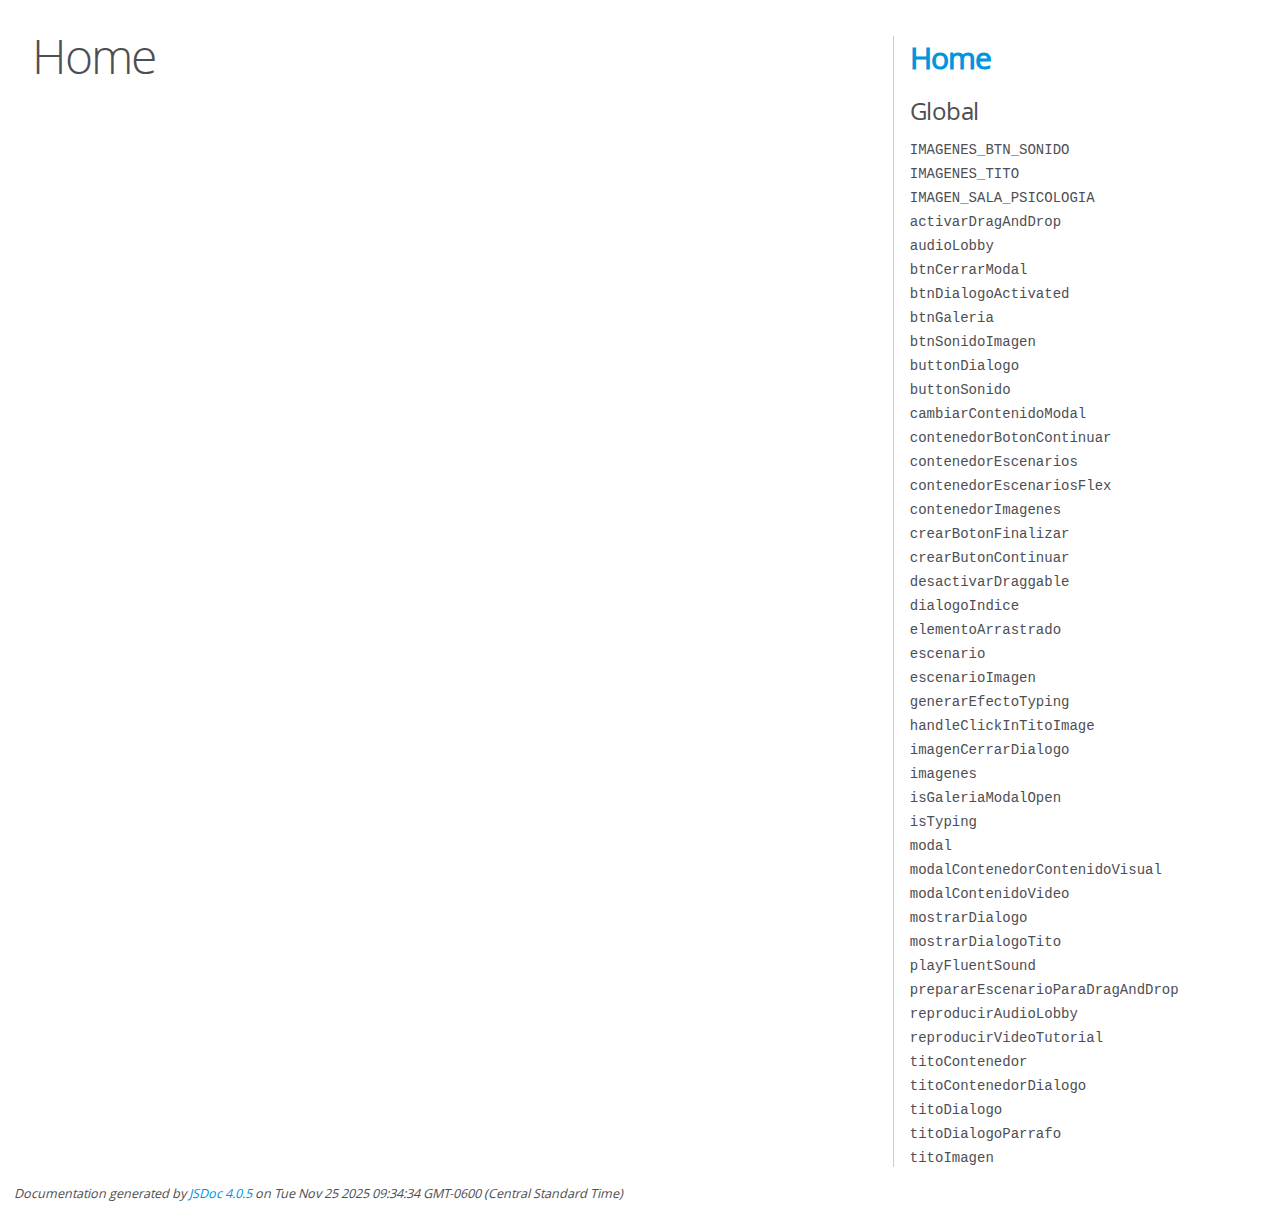
<file: docs/index.html>
<!DOCTYPE html>
<html lang="en">
<head>
    <meta charset="utf-8">
    <title>JSDoc: Home</title>

    <script src="scripts/prettify/prettify.js"> </script>
    <script src="scripts/prettify/lang-css.js"> </script>
    <!--[if lt IE 9]>
      <script src="//html5shiv.googlecode.com/svn/trunk/html5.js"></script>
    <![endif]-->
    <link type="text/css" rel="stylesheet" href="styles/prettify-tomorrow.css">
    <link type="text/css" rel="stylesheet" href="styles/jsdoc-default.css">
</head>

<body>

<div id="main">

    <h1 class="page-title">Home</h1>

    



    


    <h3> </h3>










    









</div>

<nav>
    <h2><a href="index.html">Home</a></h2><h3>Global</h3><ul><li><a href="global.html#IMAGENES_BTN_SONIDO">IMAGENES_BTN_SONIDO</a></li><li><a href="global.html#IMAGENES_TITO">IMAGENES_TITO</a></li><li><a href="global.html#IMAGEN_SALA_PSICOLOGIA">IMAGEN_SALA_PSICOLOGIA</a></li><li><a href="global.html#activarDragAndDrop">activarDragAndDrop</a></li><li><a href="global.html#audioLobby">audioLobby</a></li><li><a href="global.html#btnCerrarModal">btnCerrarModal</a></li><li><a href="global.html#btnDialogoActivated">btnDialogoActivated</a></li><li><a href="global.html#btnGaleria">btnGaleria</a></li><li><a href="global.html#btnSonidoImagen">btnSonidoImagen</a></li><li><a href="global.html#buttonDialogo">buttonDialogo</a></li><li><a href="global.html#buttonSonido">buttonSonido</a></li><li><a href="global.html#cambiarContenidoModal">cambiarContenidoModal</a></li><li><a href="global.html#contenedorBotonContinuar">contenedorBotonContinuar</a></li><li><a href="global.html#contenedorEscenarios">contenedorEscenarios</a></li><li><a href="global.html#contenedorEscenariosFlex">contenedorEscenariosFlex</a></li><li><a href="global.html#contenedorImagenes">contenedorImagenes</a></li><li><a href="global.html#crearBotonFinalizar">crearBotonFinalizar</a></li><li><a href="global.html#crearButonContinuar">crearButonContinuar</a></li><li><a href="global.html#desactivarDraggable">desactivarDraggable</a></li><li><a href="global.html#dialogoIndice">dialogoIndice</a></li><li><a href="global.html#elementoArrastrado">elementoArrastrado</a></li><li><a href="global.html#escenario">escenario</a></li><li><a href="global.html#escenarioImagen">escenarioImagen</a></li><li><a href="global.html#generarEfectoTyping">generarEfectoTyping</a></li><li><a href="global.html#handleClickInTitoImage">handleClickInTitoImage</a></li><li><a href="global.html#imagenCerrarDialogo">imagenCerrarDialogo</a></li><li><a href="global.html#imagenes">imagenes</a></li><li><a href="global.html#isGaleriaModalOpen">isGaleriaModalOpen</a></li><li><a href="global.html#isTyping">isTyping</a></li><li><a href="global.html#modal">modal</a></li><li><a href="global.html#modalContenedorContenidoVisual">modalContenedorContenidoVisual</a></li><li><a href="global.html#modalContenidoVideo">modalContenidoVideo</a></li><li><a href="global.html#mostrarDialogo">mostrarDialogo</a></li><li><a href="global.html#mostrarDialogoTito">mostrarDialogoTito</a></li><li><a href="global.html#playFluentSound">playFluentSound</a></li><li><a href="global.html#prepararEscenarioParaDragAndDrop">prepararEscenarioParaDragAndDrop</a></li><li><a href="global.html#reproducirAudioLobby">reproducirAudioLobby</a></li><li><a href="global.html#reproducirVideoTutorial">reproducirVideoTutorial</a></li><li><a href="global.html#titoContenedor">titoContenedor</a></li><li><a href="global.html#titoContenedorDialogo">titoContenedorDialogo</a></li><li><a href="global.html#titoDialogo">titoDialogo</a></li><li><a href="global.html#titoDialogoParrafo">titoDialogoParrafo</a></li><li><a href="global.html#titoImagen">titoImagen</a></li></ul>
</nav>

<br class="clear">

<footer>
    Documentation generated by <a href="https://github.com/jsdoc/jsdoc">JSDoc 4.0.5</a> on Tue Nov 25 2025 09:34:34 GMT-0600 (Central Standard Time)
</footer>

<script> prettyPrint(); </script>
<script src="scripts/linenumber.js"> </script>
</body>
</html>
</file>
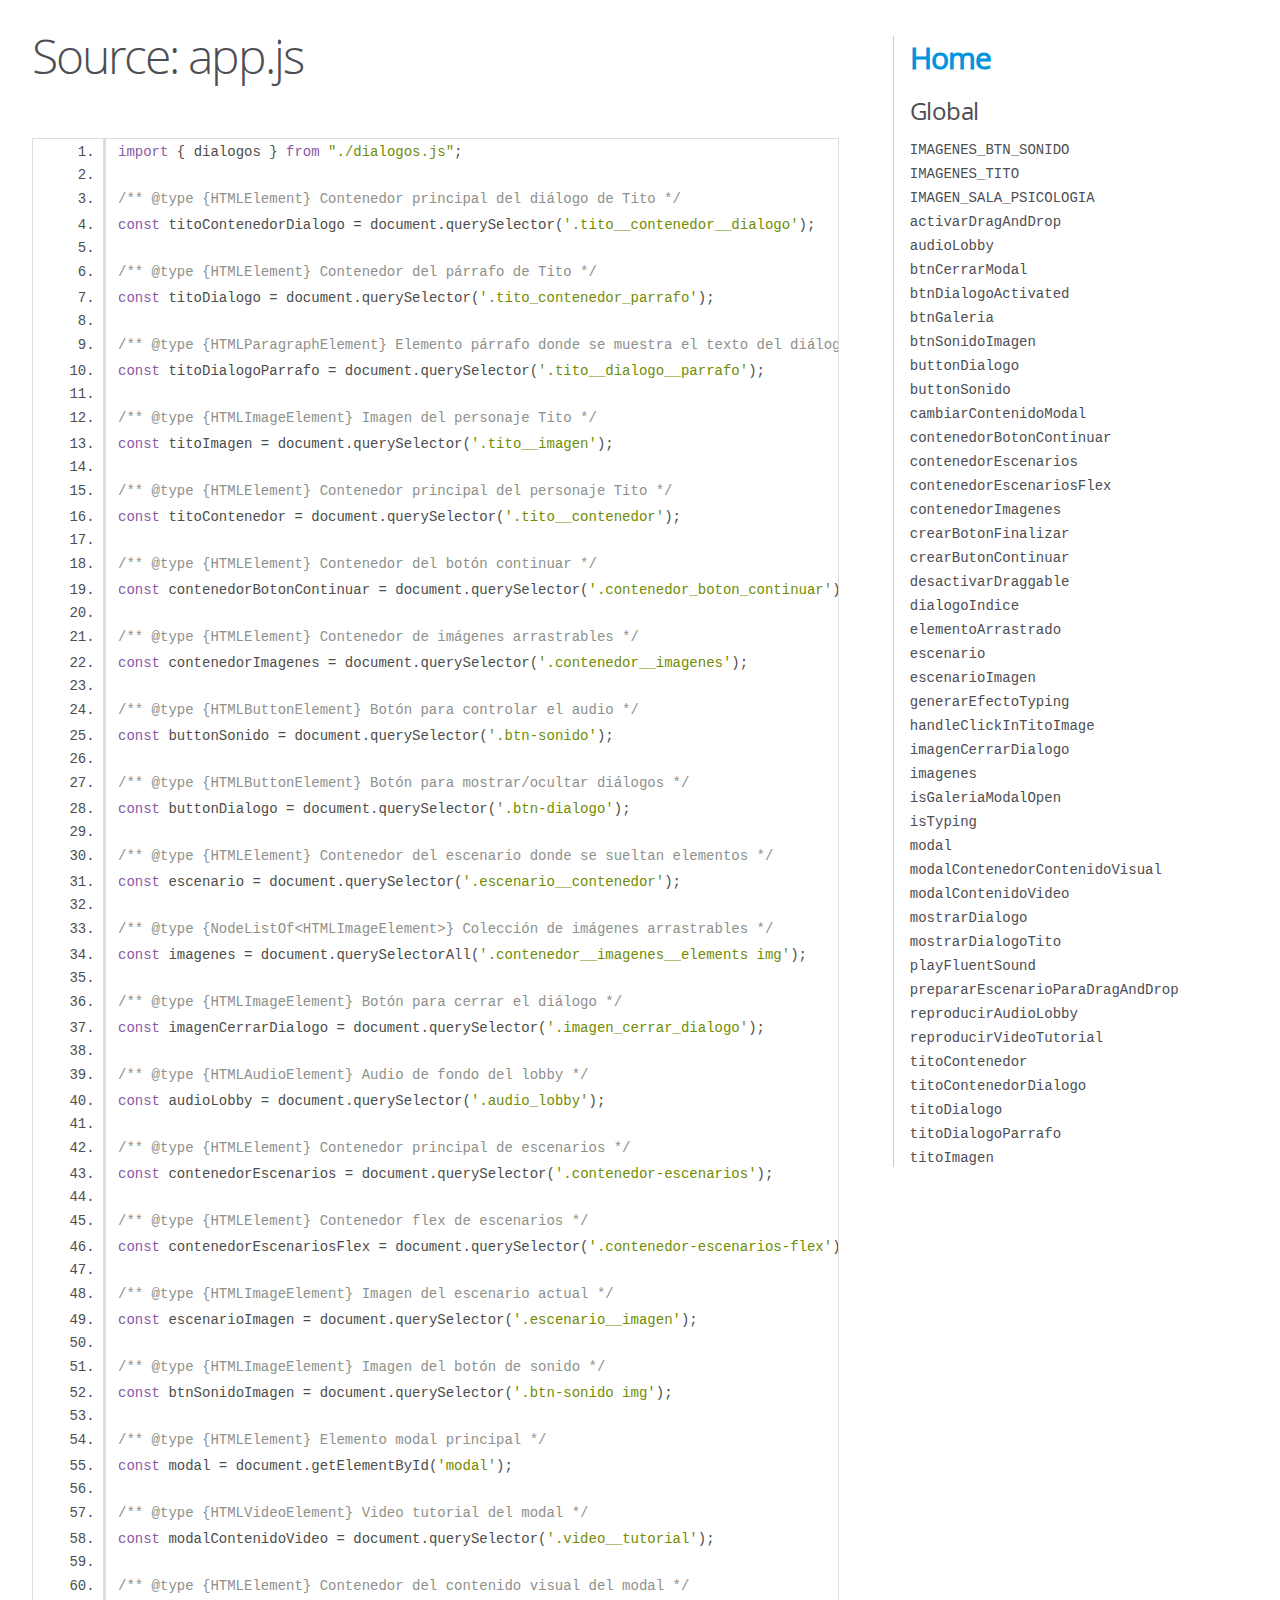
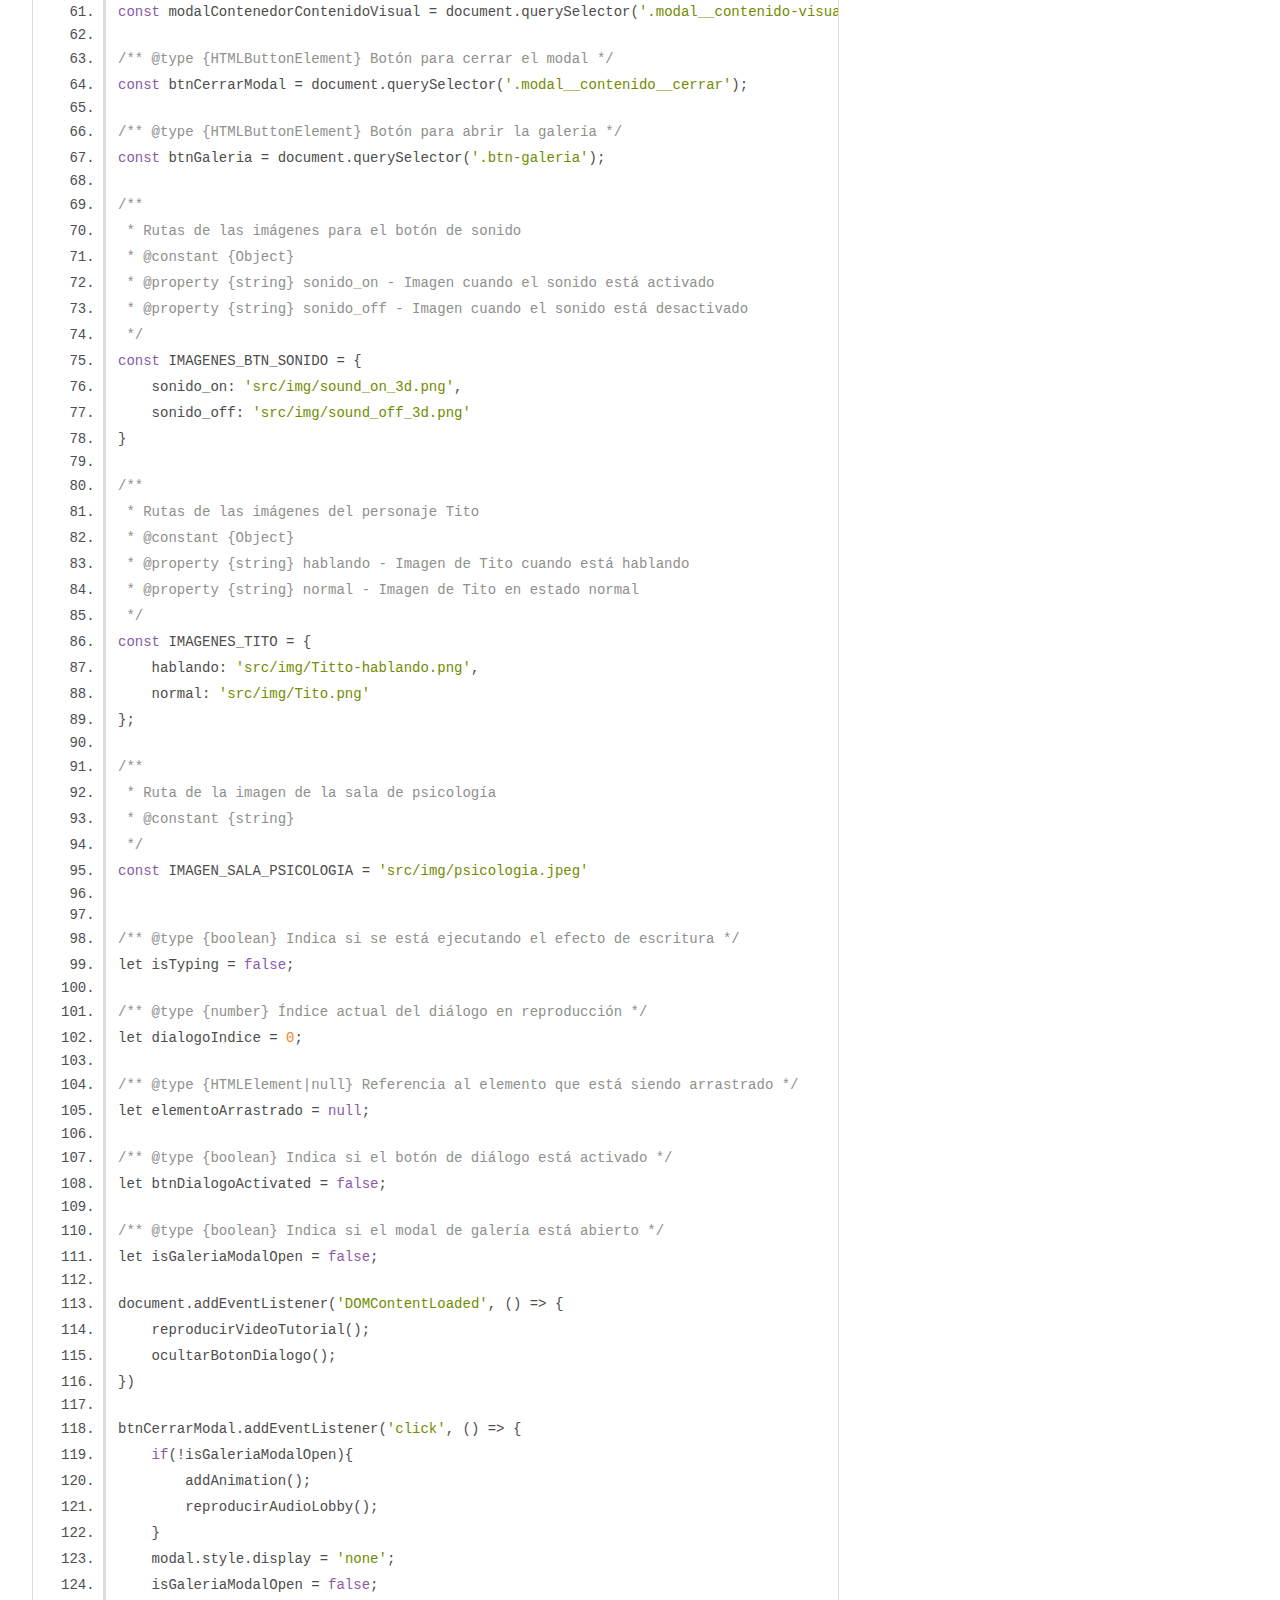
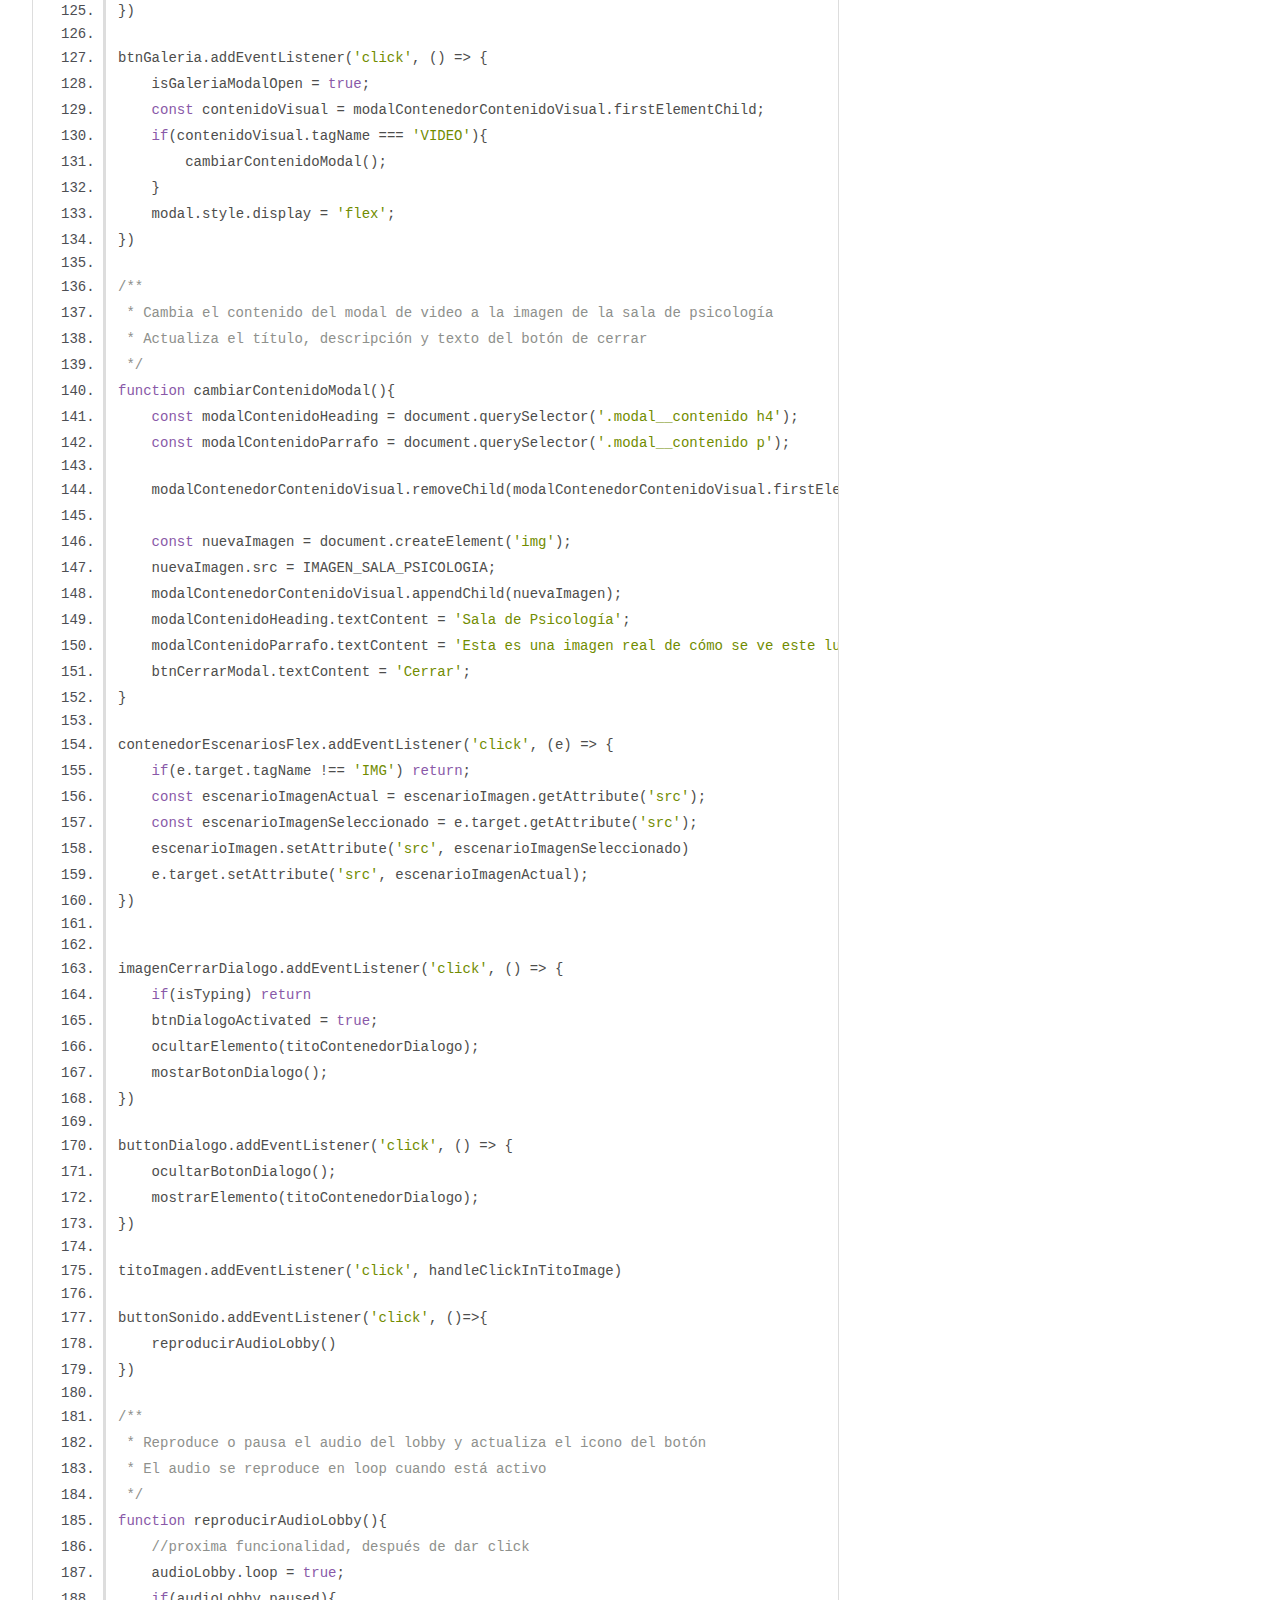
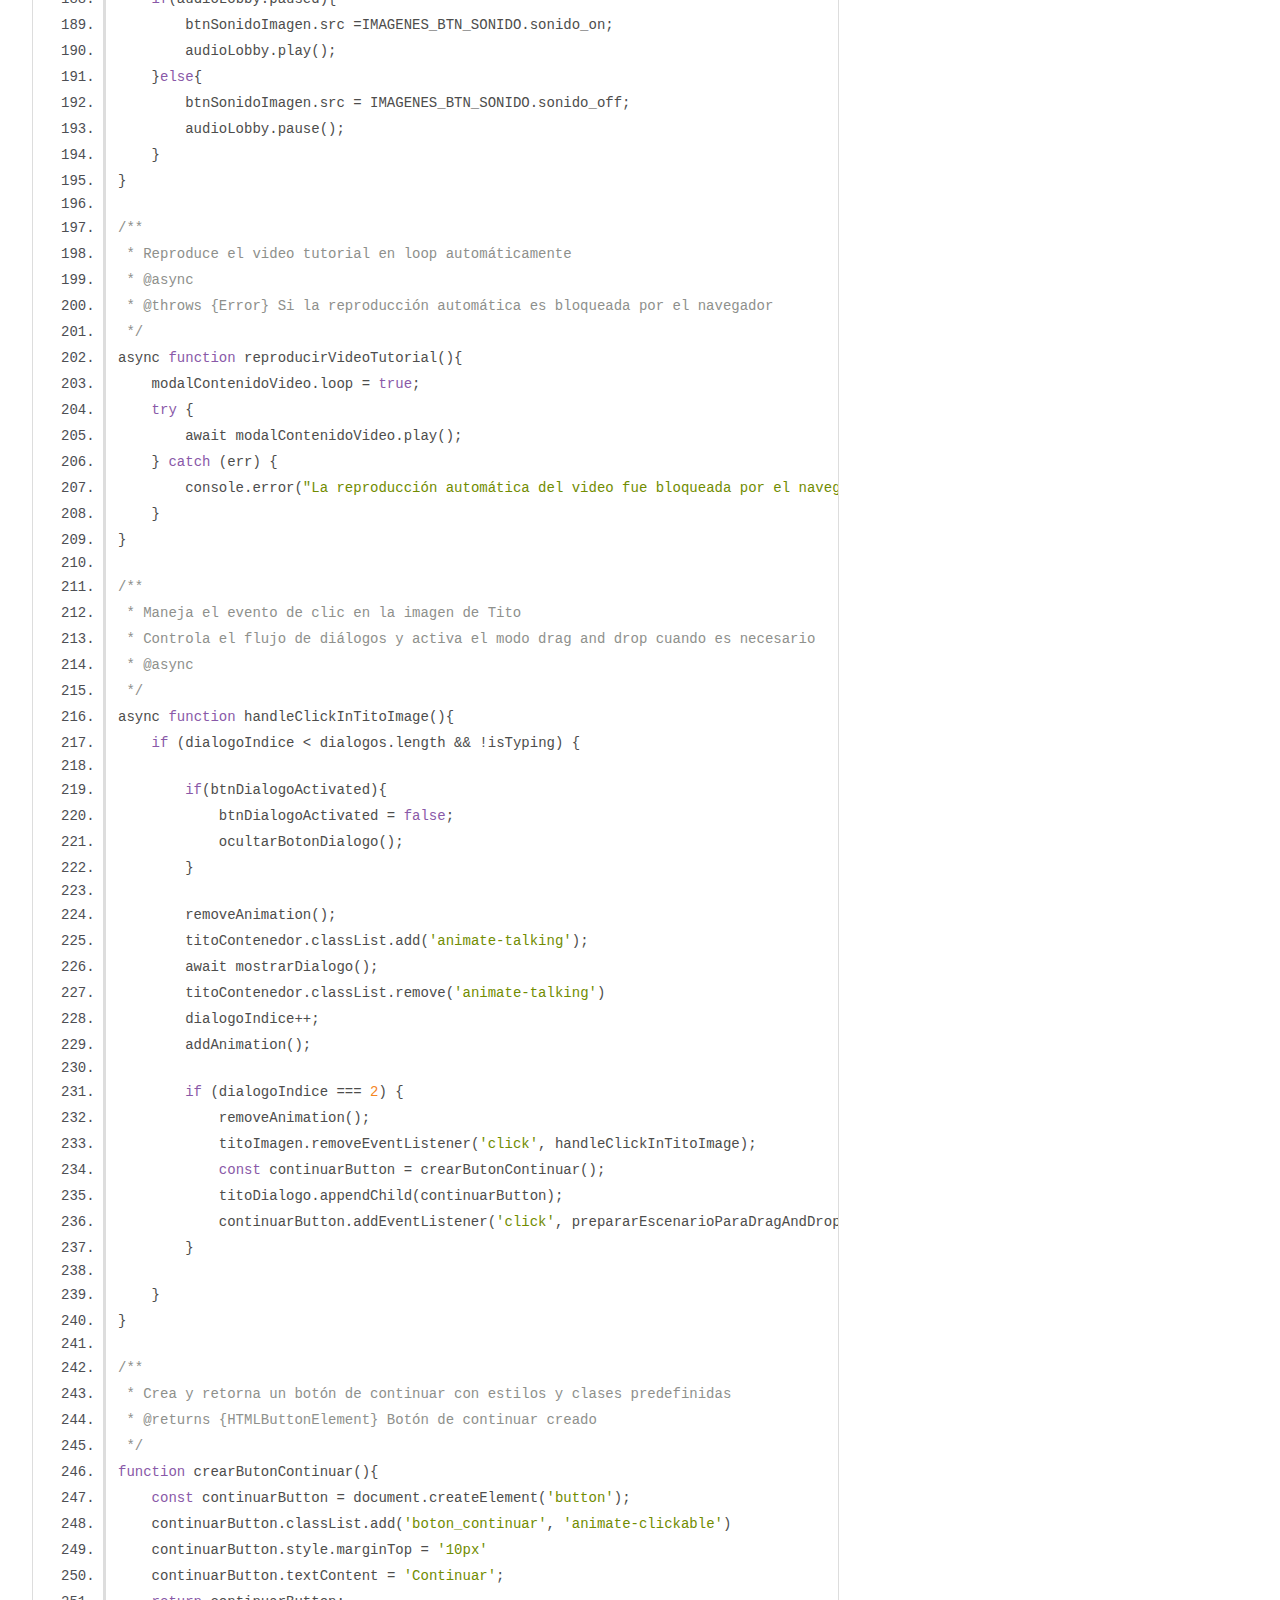
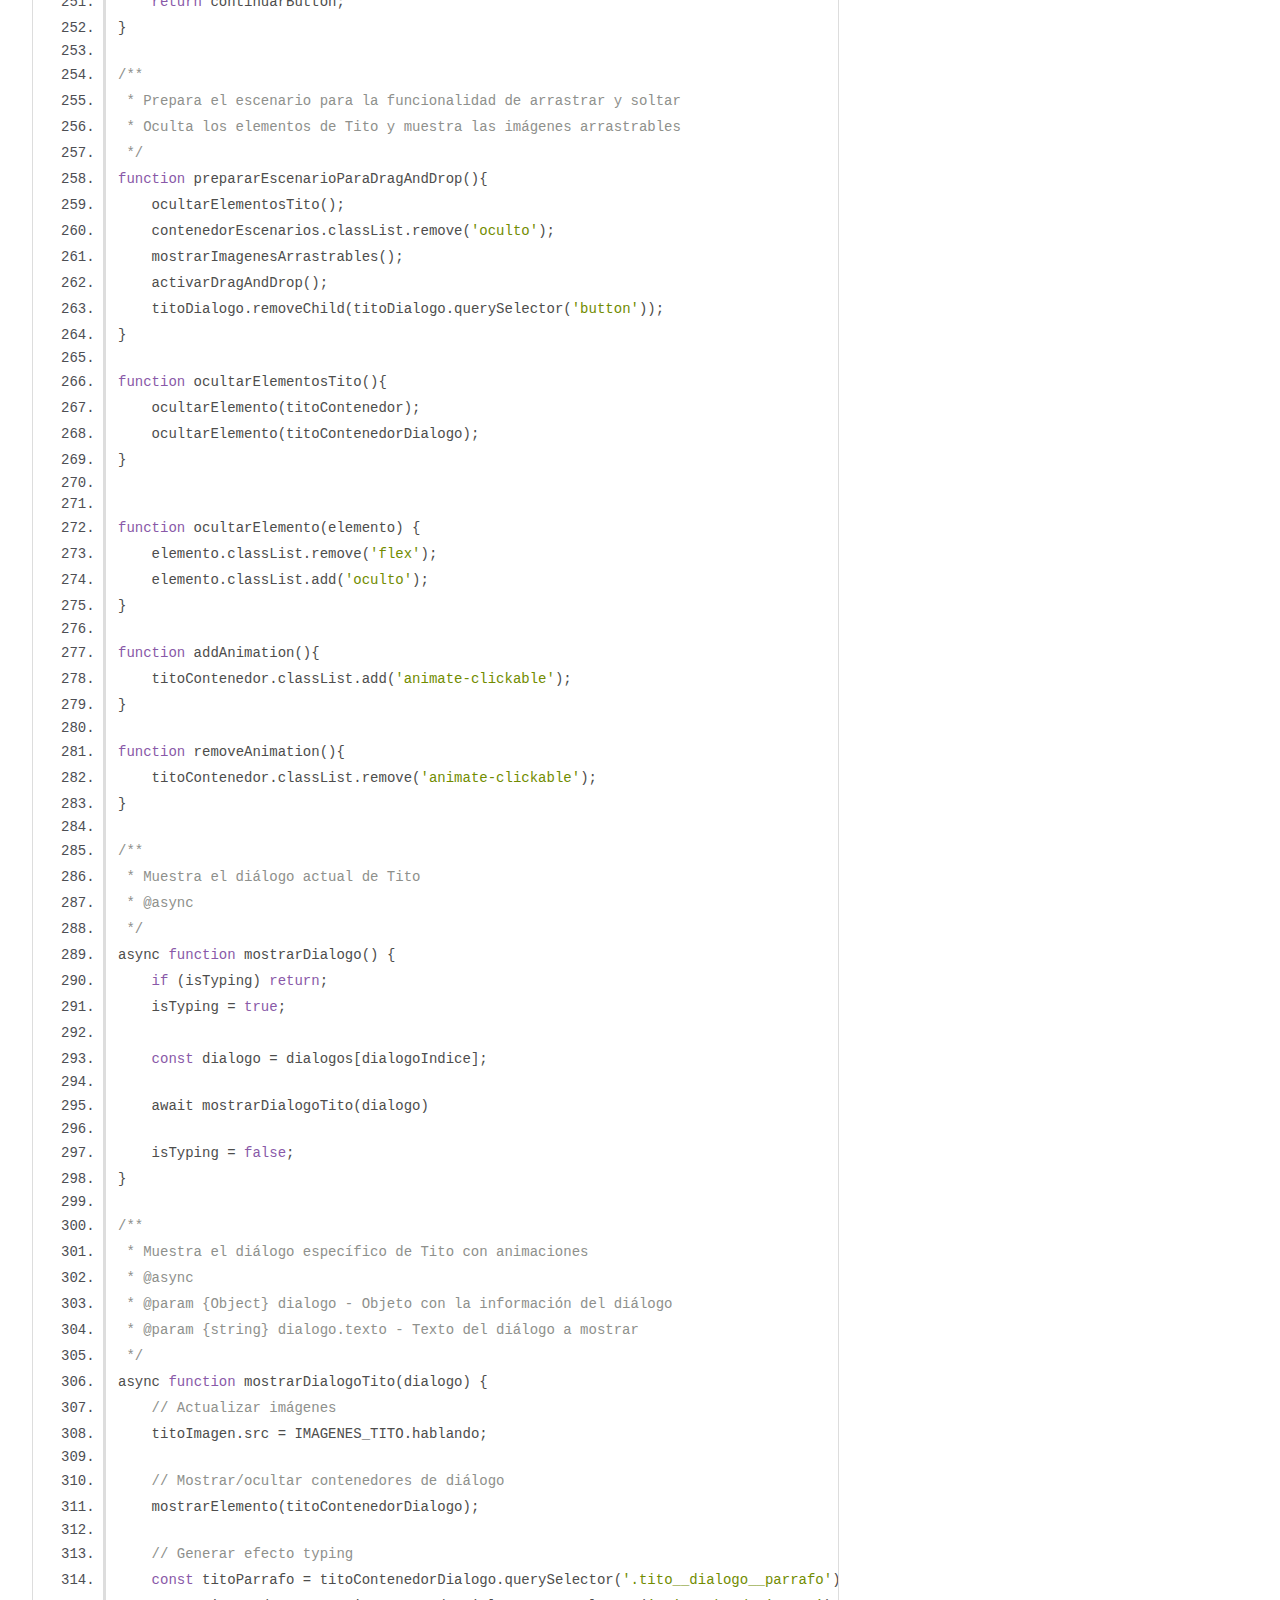
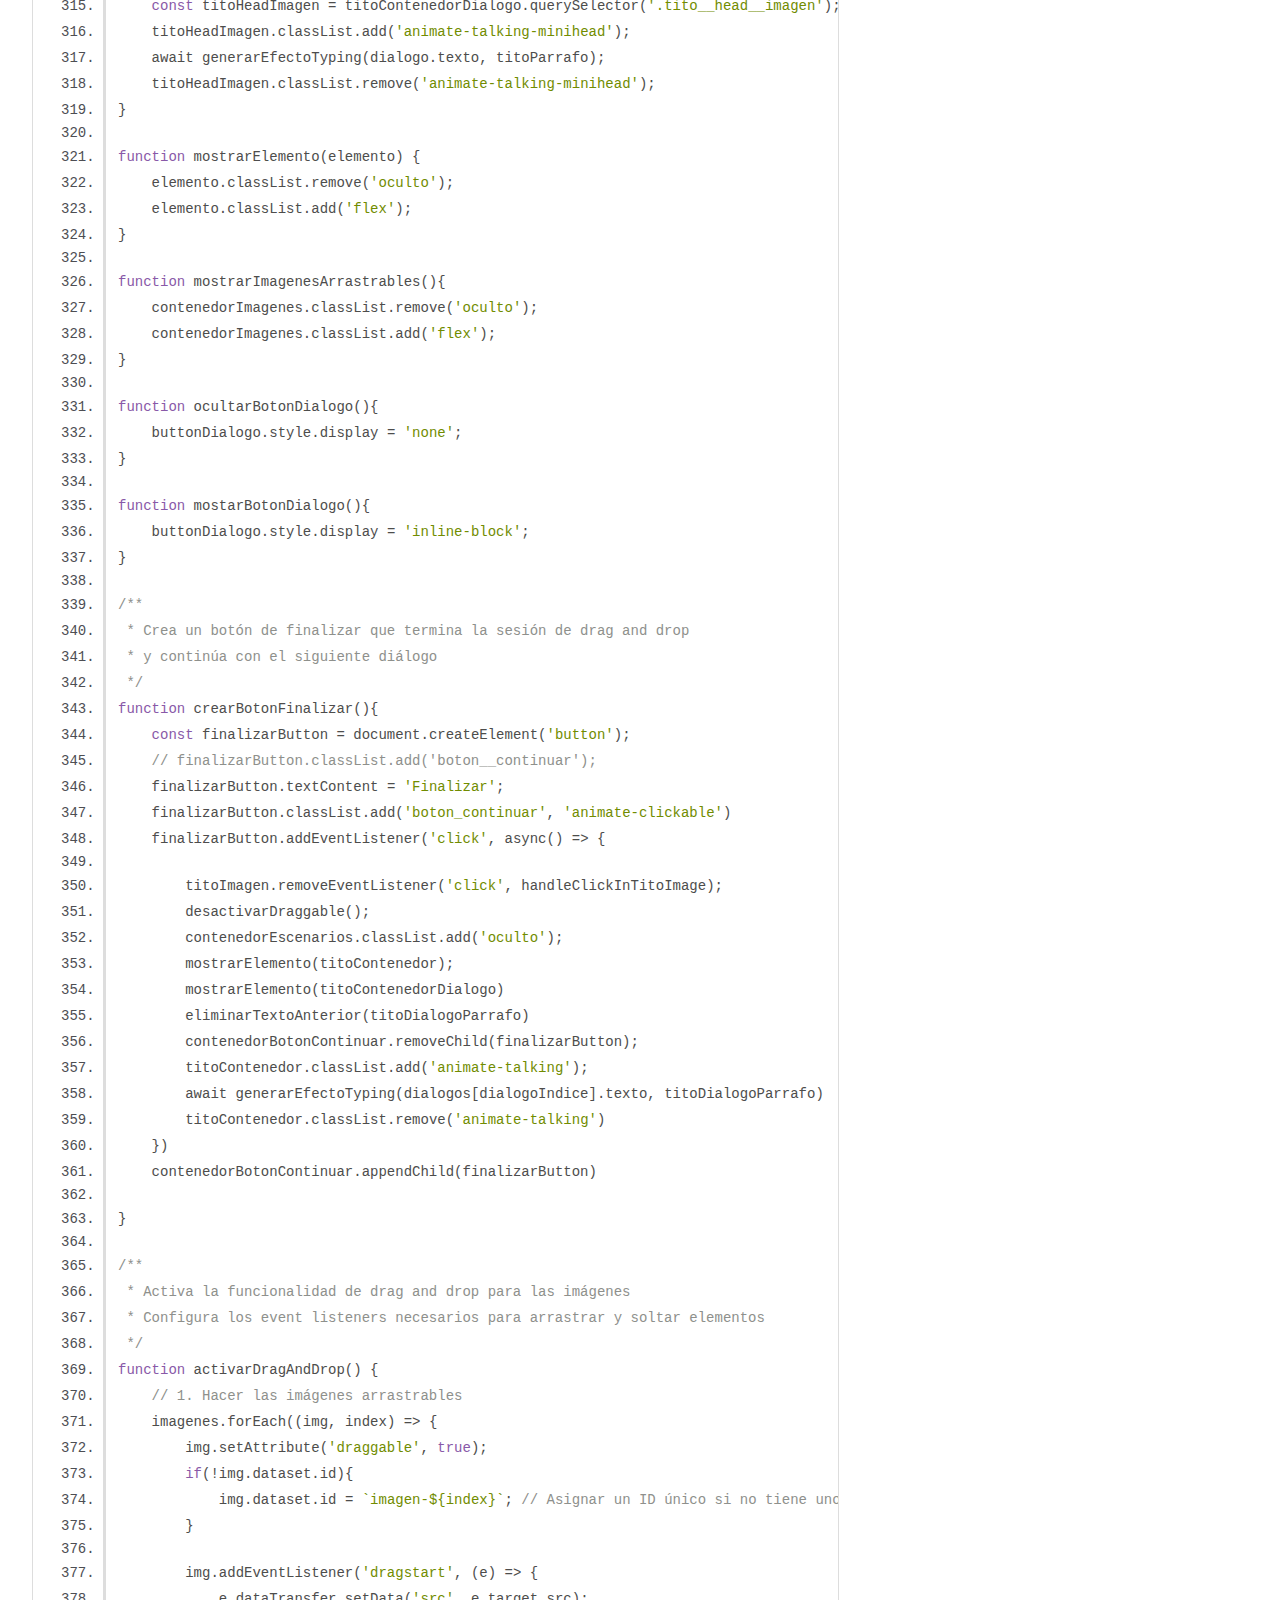
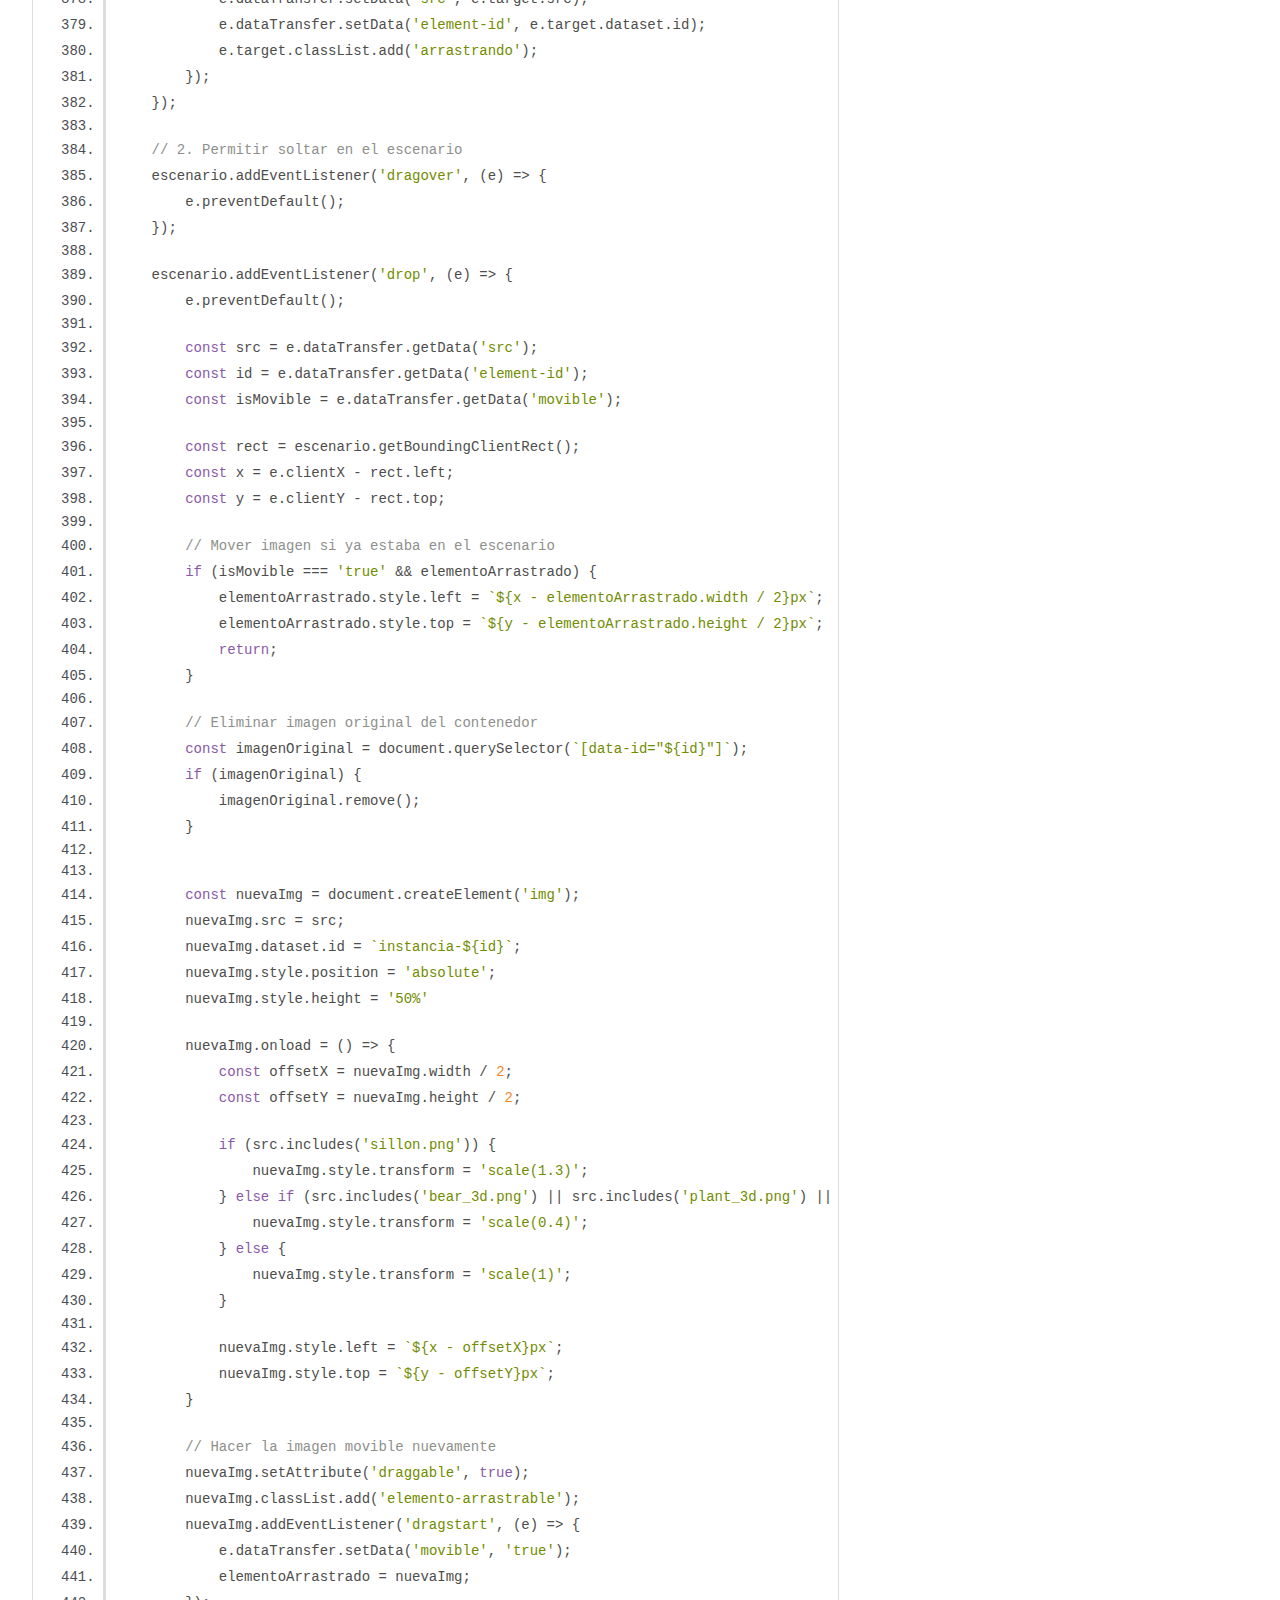
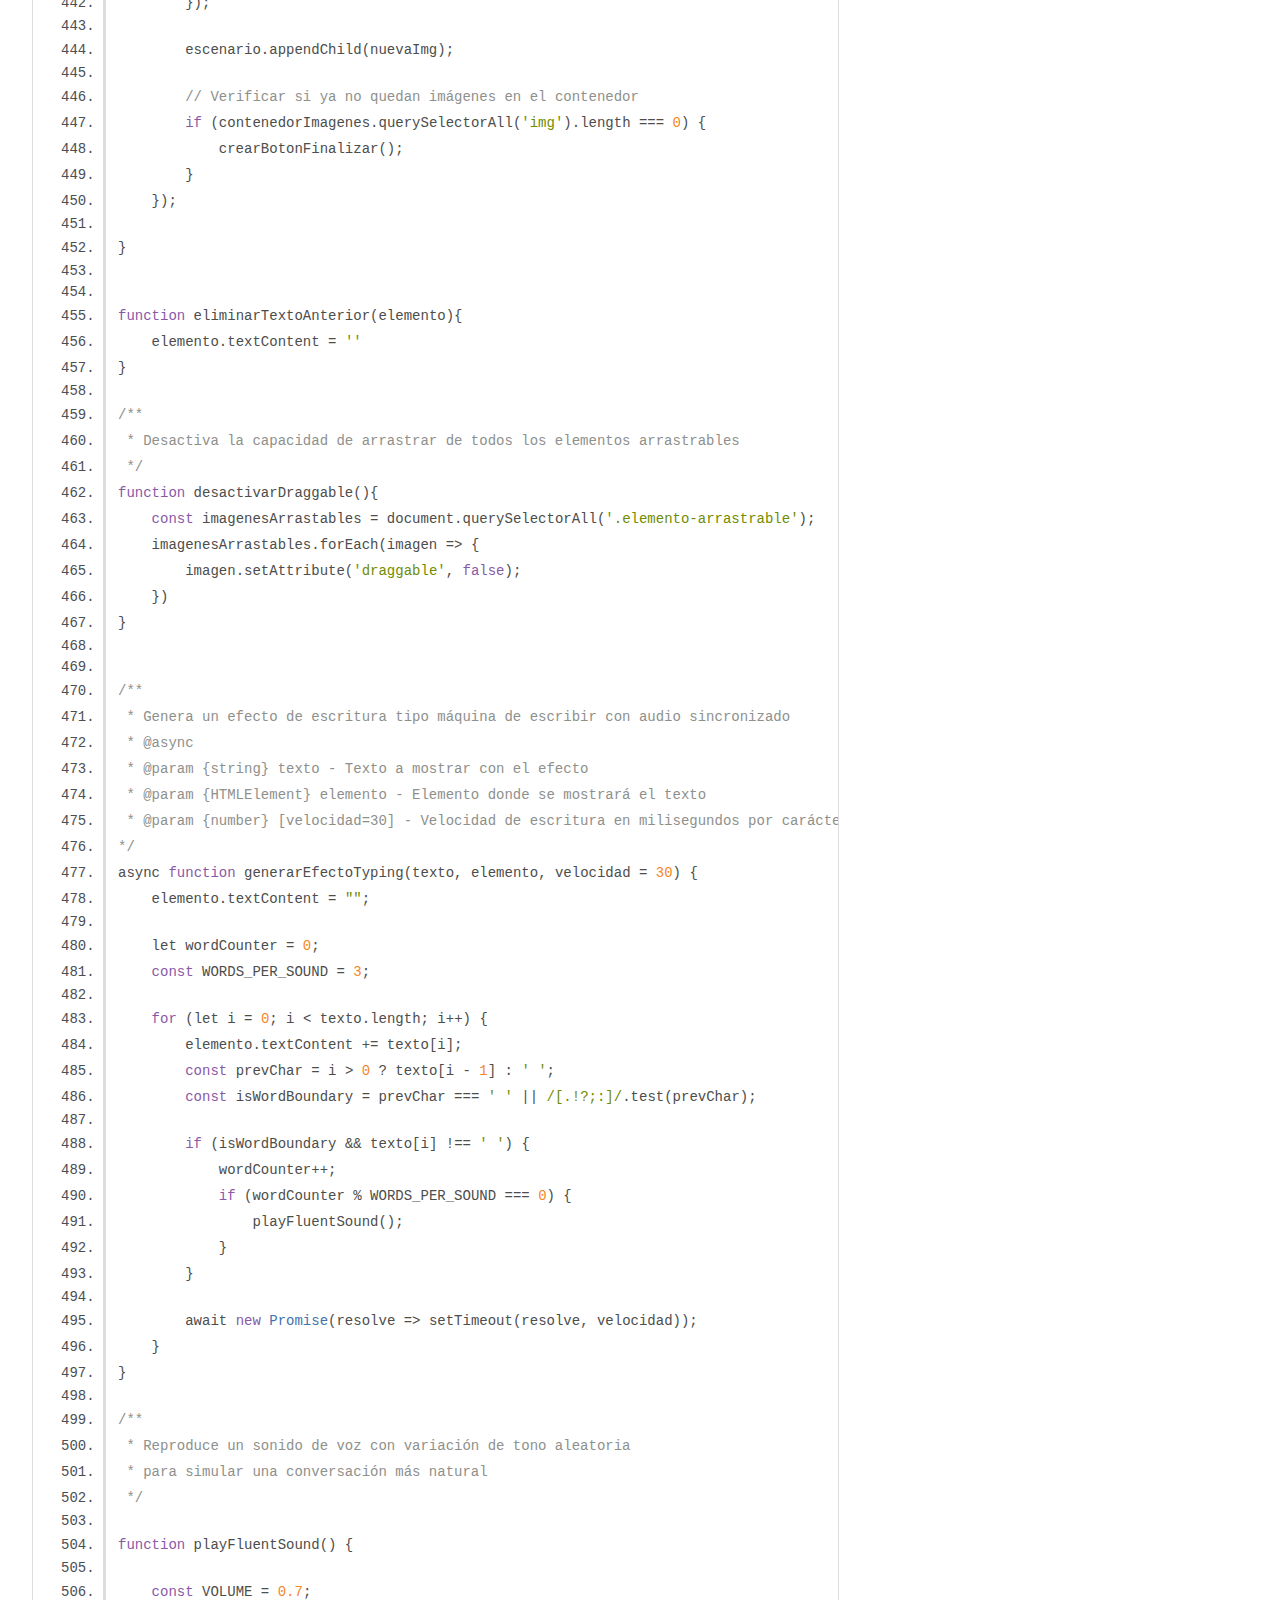
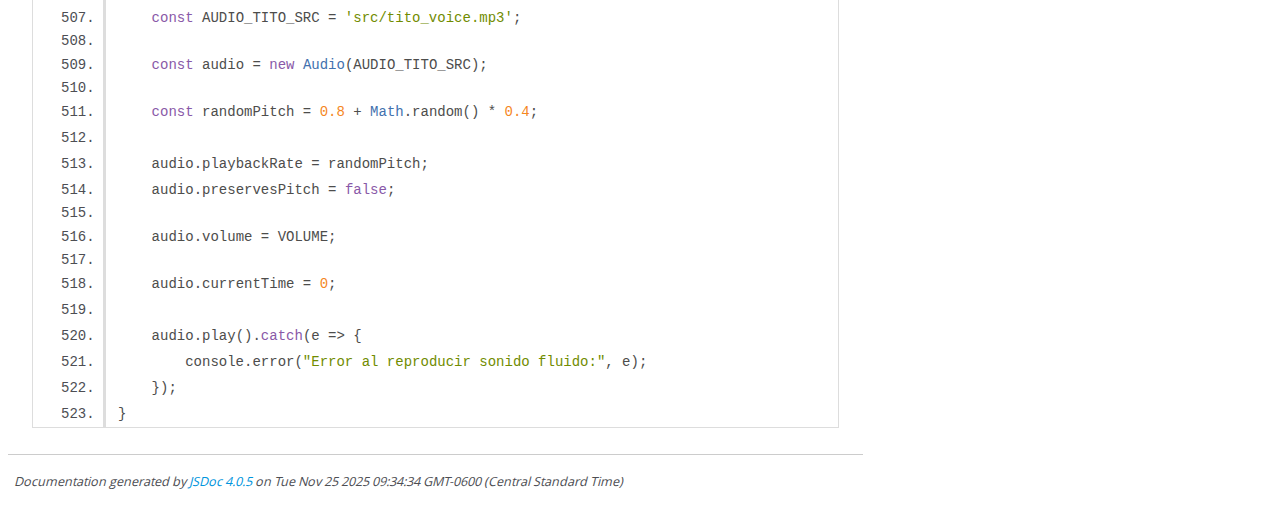
<file: docs/app.js.html>
<!DOCTYPE html>
<html lang="en">
<head>
    <meta charset="utf-8">
    <title>JSDoc: Source: app.js</title>

    <script src="scripts/prettify/prettify.js"> </script>
    <script src="scripts/prettify/lang-css.js"> </script>
    <!--[if lt IE 9]>
      <script src="//html5shiv.googlecode.com/svn/trunk/html5.js"></script>
    <![endif]-->
    <link type="text/css" rel="stylesheet" href="styles/prettify-tomorrow.css">
    <link type="text/css" rel="stylesheet" href="styles/jsdoc-default.css">
</head>

<body>

<div id="main">

    <h1 class="page-title">Source: app.js</h1>

    



    
    <section>
        <article>
            <pre class="prettyprint source linenums"><code>import { dialogos } from "./dialogos.js";

/** @type {HTMLElement} Contenedor principal del diálogo de Tito */
const titoContenedorDialogo = document.querySelector('.tito__contenedor__dialogo');

/** @type {HTMLElement} Contenedor del párrafo de Tito */
const titoDialogo = document.querySelector('.tito_contenedor_parrafo');

/** @type {HTMLParagraphElement} Elemento párrafo donde se muestra el texto del diálogo */
const titoDialogoParrafo = document.querySelector('.tito__dialogo__parrafo');

/** @type {HTMLImageElement} Imagen del personaje Tito */
const titoImagen = document.querySelector('.tito__imagen');

/** @type {HTMLElement} Contenedor principal del personaje Tito */
const titoContenedor = document.querySelector('.tito__contenedor');

/** @type {HTMLElement} Contenedor del botón continuar */
const contenedorBotonContinuar = document.querySelector('.contenedor_boton_continuar');

/** @type {HTMLElement} Contenedor de imágenes arrastrables */
const contenedorImagenes = document.querySelector('.contenedor__imagenes');

/** @type {HTMLButtonElement} Botón para controlar el audio */
const buttonSonido = document.querySelector('.btn-sonido');

/** @type {HTMLButtonElement} Botón para mostrar/ocultar diálogos */
const buttonDialogo = document.querySelector('.btn-dialogo');

/** @type {HTMLElement} Contenedor del escenario donde se sueltan elementos */
const escenario = document.querySelector('.escenario__contenedor');

/** @type {NodeListOf&lt;HTMLImageElement>} Colección de imágenes arrastrables */
const imagenes = document.querySelectorAll('.contenedor__imagenes__elements img');

/** @type {HTMLImageElement} Botón para cerrar el diálogo */
const imagenCerrarDialogo = document.querySelector('.imagen_cerrar_dialogo');

/** @type {HTMLAudioElement} Audio de fondo del lobby */
const audioLobby = document.querySelector('.audio_lobby');

/** @type {HTMLElement} Contenedor principal de escenarios */
const contenedorEscenarios = document.querySelector('.contenedor-escenarios');

/** @type {HTMLElement} Contenedor flex de escenarios */
const contenedorEscenariosFlex = document.querySelector('.contenedor-escenarios-flex');

/** @type {HTMLImageElement} Imagen del escenario actual */
const escenarioImagen = document.querySelector('.escenario__imagen');

/** @type {HTMLImageElement} Imagen del botón de sonido */
const btnSonidoImagen = document.querySelector('.btn-sonido img');

/** @type {HTMLElement} Elemento modal principal */
const modal = document.getElementById('modal'); 

/** @type {HTMLVideoElement} Video tutorial del modal */
const modalContenidoVideo = document.querySelector('.video__tutorial');

/** @type {HTMLElement} Contenedor del contenido visual del modal */
const modalContenedorContenidoVisual = document.querySelector('.modal__contenido-visual');

/** @type {HTMLButtonElement} Botón para cerrar el modal */
const btnCerrarModal = document.querySelector('.modal__contenido__cerrar');

/** @type {HTMLButtonElement} Botón para abrir la galería */
const btnGaleria = document.querySelector('.btn-galeria');

/**
 * Rutas de las imágenes para el botón de sonido
 * @constant {Object}
 * @property {string} sonido_on - Imagen cuando el sonido está activado
 * @property {string} sonido_off - Imagen cuando el sonido está desactivado
 */
const IMAGENES_BTN_SONIDO = {
    sonido_on: 'src/img/sound_on_3d.png',
    sonido_off: 'src/img/sound_off_3d.png'
}

/**
 * Rutas de las imágenes del personaje Tito
 * @constant {Object}
 * @property {string} hablando - Imagen de Tito cuando está hablando
 * @property {string} normal - Imagen de Tito en estado normal
 */
const IMAGENES_TITO = {
    hablando: 'src/img/Titto-hablando.png',
    normal: 'src/img/Tito.png'
};

/**
 * Ruta de la imagen de la sala de psicología
 * @constant {string}
 */
const IMAGEN_SALA_PSICOLOGIA = 'src/img/psicologia.jpeg'


/** @type {boolean} Indica si se está ejecutando el efecto de escritura */
let isTyping = false;

/** @type {number} Índice actual del diálogo en reproducción */
let dialogoIndice = 0; 

/** @type {HTMLElement|null} Referencia al elemento que está siendo arrastrado */
let elementoArrastrado = null; 

/** @type {boolean} Indica si el botón de diálogo está activado */
let btnDialogoActivated = false; 

/** @type {boolean} Indica si el modal de galería está abierto */
let isGaleriaModalOpen = false; 

document.addEventListener('DOMContentLoaded', () => {
    reproducirVideoTutorial();
    ocultarBotonDialogo();
})

btnCerrarModal.addEventListener('click', () => {
    if(!isGaleriaModalOpen){
        addAnimation();
        reproducirAudioLobby();
    }
    modal.style.display = 'none';
    isGaleriaModalOpen = false;
})

btnGaleria.addEventListener('click', () => {
    isGaleriaModalOpen = true; 
    const contenidoVisual = modalContenedorContenidoVisual.firstElementChild;
    if(contenidoVisual.tagName === 'VIDEO'){
        cambiarContenidoModal();
    }
    modal.style.display = 'flex';
})

/**
 * Cambia el contenido del modal de video a la imagen de la sala de psicología
 * Actualiza el título, descripción y texto del botón de cerrar
 */
function cambiarContenidoModal(){
    const modalContenidoHeading = document.querySelector('.modal__contenido h4');
    const modalContenidoParrafo = document.querySelector('.modal__contenido p'); 

    modalContenedorContenidoVisual.removeChild(modalContenedorContenidoVisual.firstElementChild); 
    
    const nuevaImagen = document.createElement('img'); 
    nuevaImagen.src = IMAGEN_SALA_PSICOLOGIA;
    modalContenedorContenidoVisual.appendChild(nuevaImagen);
    modalContenidoHeading.textContent = 'Sala de Psicología';
    modalContenidoParrafo.textContent = 'Esta es una imagen real de cómo se ve este lugar en la vida real. De esta manera, si un día llegas a ir, ¡ya sabrás cómo es!'
    btnCerrarModal.textContent = 'Cerrar'; 
}

contenedorEscenariosFlex.addEventListener('click', (e) => {
    if(e.target.tagName !== 'IMG') return;
    const escenarioImagenActual = escenarioImagen.getAttribute('src');
    const escenarioImagenSeleccionado = e.target.getAttribute('src'); 
    escenarioImagen.setAttribute('src', escenarioImagenSeleccionado)
    e.target.setAttribute('src', escenarioImagenActual);
})


imagenCerrarDialogo.addEventListener('click', () => {
    if(isTyping) return
    btnDialogoActivated = true; 
    ocultarElemento(titoContenedorDialogo); 
    mostarBotonDialogo();
})

buttonDialogo.addEventListener('click', () => {
    ocultarBotonDialogo();
    mostrarElemento(titoContenedorDialogo);
})

titoImagen.addEventListener('click', handleClickInTitoImage)

buttonSonido.addEventListener('click', ()=>{
    reproducirAudioLobby()
})

/**
 * Reproduce o pausa el audio del lobby y actualiza el icono del botón
 * El audio se reproduce en loop cuando está activo
 */
function reproducirAudioLobby(){
    //proxima funcionalidad, después de dar click
    audioLobby.loop = true; 
    if(audioLobby.paused){
        btnSonidoImagen.src =IMAGENES_BTN_SONIDO.sonido_on;
        audioLobby.play();
    }else{
        btnSonidoImagen.src = IMAGENES_BTN_SONIDO.sonido_off;
        audioLobby.pause();
    }
}

/**
 * Reproduce el video tutorial en loop automáticamente
 * @async
 * @throws {Error} Si la reproducción automática es bloqueada por el navegador
 */
async function reproducirVideoTutorial(){
    modalContenidoVideo.loop = true;
    try {
        await modalContenidoVideo.play();
    } catch (err) {
        console.error("La reproducción automática del video fue bloqueada por el navegador.", err);
    }
}

/**
 * Maneja el evento de clic en la imagen de Tito
 * Controla el flujo de diálogos y activa el modo drag and drop cuando es necesario
 * @async
 */
async function handleClickInTitoImage(){
    if (dialogoIndice &lt; dialogos.length &amp;&amp; !isTyping) {

        if(btnDialogoActivated){
            btnDialogoActivated = false;
            ocultarBotonDialogo();
        }

        removeAnimation();
        titoContenedor.classList.add('animate-talking');
        await mostrarDialogo();
        titoContenedor.classList.remove('animate-talking')
        dialogoIndice++;
        addAnimation();

        if (dialogoIndice === 2) {
            removeAnimation();
            titoImagen.removeEventListener('click', handleClickInTitoImage);
            const continuarButton = crearButonContinuar();
            titoDialogo.appendChild(continuarButton);
            continuarButton.addEventListener('click', prepararEscenarioParaDragAndDrop);
        }

    }
}

/**
 * Crea y retorna un botón de continuar con estilos y clases predefinidas
 * @returns {HTMLButtonElement} Botón de continuar creado
 */
function crearButonContinuar(){
    const continuarButton = document.createElement('button'); 
    continuarButton.classList.add('boton_continuar', 'animate-clickable')
    continuarButton.style.marginTop = '10px'
    continuarButton.textContent = 'Continuar';
    return continuarButton;
}

/**
 * Prepara el escenario para la funcionalidad de arrastrar y soltar
 * Oculta los elementos de Tito y muestra las imágenes arrastrables
 */
function prepararEscenarioParaDragAndDrop(){
    ocultarElementosTito();
    contenedorEscenarios.classList.remove('oculto');
    mostrarImagenesArrastrables();
    activarDragAndDrop();
    titoDialogo.removeChild(titoDialogo.querySelector('button'));
}

function ocultarElementosTito(){
    ocultarElemento(titoContenedor);
    ocultarElemento(titoContenedorDialogo);
}


function ocultarElemento(elemento) {
    elemento.classList.remove('flex');
    elemento.classList.add('oculto');
}

function addAnimation(){
    titoContenedor.classList.add('animate-clickable');
}

function removeAnimation(){
    titoContenedor.classList.remove('animate-clickable');
}

/**
 * Muestra el diálogo actual de Tito
 * @async
 */
async function mostrarDialogo() {
    if (isTyping) return;
    isTyping = true;
    
    const dialogo = dialogos[dialogoIndice];

    await mostrarDialogoTito(dialogo)

    isTyping = false;
}

/**
 * Muestra el diálogo específico de Tito con animaciones
 * @async
 * @param {Object} dialogo - Objeto con la información del diálogo
 * @param {string} dialogo.texto - Texto del diálogo a mostrar
 */
async function mostrarDialogoTito(dialogo) {
    // Actualizar imágenes
    titoImagen.src = IMAGENES_TITO.hablando;

    // Mostrar/ocultar contenedores de diálogo
    mostrarElemento(titoContenedorDialogo);

    // Generar efecto typing
    const titoParrafo = titoContenedorDialogo.querySelector('.tito__dialogo__parrafo');
    const titoHeadImagen = titoContenedorDialogo.querySelector('.tito__head__imagen');
    titoHeadImagen.classList.add('animate-talking-minihead');
    await generarEfectoTyping(dialogo.texto, titoParrafo);
    titoHeadImagen.classList.remove('animate-talking-minihead');
}

function mostrarElemento(elemento) {
    elemento.classList.remove('oculto');
    elemento.classList.add('flex');
}

function mostrarImagenesArrastrables(){
    contenedorImagenes.classList.remove('oculto');
    contenedorImagenes.classList.add('flex');
}

function ocultarBotonDialogo(){
    buttonDialogo.style.display = 'none';
}

function mostarBotonDialogo(){
    buttonDialogo.style.display = 'inline-block';
}

/**
 * Crea un botón de finalizar que termina la sesión de drag and drop
 * y continúa con el siguiente diálogo
 */
function crearBotonFinalizar(){
    const finalizarButton = document.createElement('button');
    // finalizarButton.classList.add('boton__continuar');
    finalizarButton.textContent = 'Finalizar';
    finalizarButton.classList.add('boton_continuar', 'animate-clickable')
    finalizarButton.addEventListener('click', async() => {

        titoImagen.removeEventListener('click', handleClickInTitoImage);
        desactivarDraggable();
        contenedorEscenarios.classList.add('oculto');
        mostrarElemento(titoContenedor);
        mostrarElemento(titoContenedorDialogo)
        eliminarTextoAnterior(titoDialogoParrafo)
        contenedorBotonContinuar.removeChild(finalizarButton);
        titoContenedor.classList.add('animate-talking');
        await generarEfectoTyping(dialogos[dialogoIndice].texto, titoDialogoParrafo)
        titoContenedor.classList.remove('animate-talking')
    })
    contenedorBotonContinuar.appendChild(finalizarButton)

}

/**
 * Activa la funcionalidad de drag and drop para las imágenes
 * Configura los event listeners necesarios para arrastrar y soltar elementos
 */
function activarDragAndDrop() {
    // 1. Hacer las imágenes arrastrables
    imagenes.forEach((img, index) => {
        img.setAttribute('draggable', true);
        if(!img.dataset.id){
            img.dataset.id = `imagen-${index}`; // Asignar un ID único si no tiene uno
        }

        img.addEventListener('dragstart', (e) => {
            e.dataTransfer.setData('src', e.target.src);
            e.dataTransfer.setData('element-id', e.target.dataset.id);
            e.target.classList.add('arrastrando');
        });
    });

    // 2. Permitir soltar en el escenario
    escenario.addEventListener('dragover', (e) => {
        e.preventDefault();
    });

    escenario.addEventListener('drop', (e) => {
        e.preventDefault();

        const src = e.dataTransfer.getData('src');
        const id = e.dataTransfer.getData('element-id');
        const isMovible = e.dataTransfer.getData('movible');

        const rect = escenario.getBoundingClientRect();
        const x = e.clientX - rect.left;
        const y = e.clientY - rect.top;

        // Mover imagen si ya estaba en el escenario
        if (isMovible === 'true' &amp;&amp; elementoArrastrado) {
            elementoArrastrado.style.left = `${x - elementoArrastrado.width / 2}px`;
            elementoArrastrado.style.top = `${y - elementoArrastrado.height / 2}px`;
            return;
        }

        // Eliminar imagen original del contenedor
        const imagenOriginal = document.querySelector(`[data-id="${id}"]`);
        if (imagenOriginal) {
            imagenOriginal.remove();
        }


        const nuevaImg = document.createElement('img');
        nuevaImg.src = src;
        nuevaImg.dataset.id = `instancia-${id}`;
        nuevaImg.style.position = 'absolute';
        nuevaImg.style.height = '50%'

        nuevaImg.onload = () => {
            const offsetX = nuevaImg.width / 2;
            const offsetY = nuevaImg.height / 2;

            if (src.includes('sillon.png')) {
                nuevaImg.style.transform = 'scale(1.3)';
            } else if (src.includes('bear_3d.png') || src.includes('plant_3d.png') || src.includes('lapiz.png') || src.includes('libro.png')) {
                nuevaImg.style.transform = 'scale(0.4)';
            } else {
                nuevaImg.style.transform = 'scale(1)';
            }

            nuevaImg.style.left = `${x - offsetX}px`;
            nuevaImg.style.top = `${y - offsetY}px`;
        }

        // Hacer la imagen movible nuevamente
        nuevaImg.setAttribute('draggable', true);
        nuevaImg.classList.add('elemento-arrastrable');
        nuevaImg.addEventListener('dragstart', (e) => {
            e.dataTransfer.setData('movible', 'true');
            elementoArrastrado = nuevaImg;
        });

        escenario.appendChild(nuevaImg);

        // Verificar si ya no quedan imágenes en el contenedor
        if (contenedorImagenes.querySelectorAll('img').length === 0) {
            crearBotonFinalizar();
        }
    });

}


function eliminarTextoAnterior(elemento){
    elemento.textContent = ''
}

/**
 * Desactiva la capacidad de arrastrar de todos los elementos arrastrables
 */
function desactivarDraggable(){
    const imagenesArrastables = document.querySelectorAll('.elemento-arrastrable');
    imagenesArrastables.forEach(imagen => {
        imagen.setAttribute('draggable', false);
    })
}


/**
 * Genera un efecto de escritura tipo máquina de escribir con audio sincronizado
 * @async
 * @param {string} texto - Texto a mostrar con el efecto
 * @param {HTMLElement} elemento - Elemento donde se mostrará el texto
 * @param {number} [velocidad=30] - Velocidad de escritura en milisegundos por carácter
*/
async function generarEfectoTyping(texto, elemento, velocidad = 30) {
    elemento.textContent = ""; 

    let wordCounter = 0; 
    const WORDS_PER_SOUND = 3; 

    for (let i = 0; i &lt; texto.length; i++) {
        elemento.textContent += texto[i];
        const prevChar = i > 0 ? texto[i - 1] : ' ';
        const isWordBoundary = prevChar === ' ' || /[.!?;:]/.test(prevChar);

        if (isWordBoundary &amp;&amp; texto[i] !== ' ') {
            wordCounter++;
            if (wordCounter % WORDS_PER_SOUND === 0) {
                playFluentSound();
            }
        }

        await new Promise(resolve => setTimeout(resolve, velocidad));
    }
}

/**
 * Reproduce un sonido de voz con variación de tono aleatoria
 * para simular una conversación más natural
 */

function playFluentSound() {

    const VOLUME = 0.7; 
    const AUDIO_TITO_SRC = 'src/tito_voice.mp3';

    const audio = new Audio(AUDIO_TITO_SRC); 

    const randomPitch = 0.8 + Math.random() * 0.4;
    
    audio.playbackRate = randomPitch; 
    audio.preservesPitch = false; 

    audio.volume = VOLUME;

    audio.currentTime = 0;
    
    audio.play().catch(e => {
        console.error("Error al reproducir sonido fluido:", e);
    });
}
</code></pre>
        </article>
    </section>




</div>

<nav>
    <h2><a href="index.html">Home</a></h2><h3>Global</h3><ul><li><a href="global.html#IMAGENES_BTN_SONIDO">IMAGENES_BTN_SONIDO</a></li><li><a href="global.html#IMAGENES_TITO">IMAGENES_TITO</a></li><li><a href="global.html#IMAGEN_SALA_PSICOLOGIA">IMAGEN_SALA_PSICOLOGIA</a></li><li><a href="global.html#activarDragAndDrop">activarDragAndDrop</a></li><li><a href="global.html#audioLobby">audioLobby</a></li><li><a href="global.html#btnCerrarModal">btnCerrarModal</a></li><li><a href="global.html#btnDialogoActivated">btnDialogoActivated</a></li><li><a href="global.html#btnGaleria">btnGaleria</a></li><li><a href="global.html#btnSonidoImagen">btnSonidoImagen</a></li><li><a href="global.html#buttonDialogo">buttonDialogo</a></li><li><a href="global.html#buttonSonido">buttonSonido</a></li><li><a href="global.html#cambiarContenidoModal">cambiarContenidoModal</a></li><li><a href="global.html#contenedorBotonContinuar">contenedorBotonContinuar</a></li><li><a href="global.html#contenedorEscenarios">contenedorEscenarios</a></li><li><a href="global.html#contenedorEscenariosFlex">contenedorEscenariosFlex</a></li><li><a href="global.html#contenedorImagenes">contenedorImagenes</a></li><li><a href="global.html#crearBotonFinalizar">crearBotonFinalizar</a></li><li><a href="global.html#crearButonContinuar">crearButonContinuar</a></li><li><a href="global.html#desactivarDraggable">desactivarDraggable</a></li><li><a href="global.html#dialogoIndice">dialogoIndice</a></li><li><a href="global.html#elementoArrastrado">elementoArrastrado</a></li><li><a href="global.html#escenario">escenario</a></li><li><a href="global.html#escenarioImagen">escenarioImagen</a></li><li><a href="global.html#generarEfectoTyping">generarEfectoTyping</a></li><li><a href="global.html#handleClickInTitoImage">handleClickInTitoImage</a></li><li><a href="global.html#imagenCerrarDialogo">imagenCerrarDialogo</a></li><li><a href="global.html#imagenes">imagenes</a></li><li><a href="global.html#isGaleriaModalOpen">isGaleriaModalOpen</a></li><li><a href="global.html#isTyping">isTyping</a></li><li><a href="global.html#modal">modal</a></li><li><a href="global.html#modalContenedorContenidoVisual">modalContenedorContenidoVisual</a></li><li><a href="global.html#modalContenidoVideo">modalContenidoVideo</a></li><li><a href="global.html#mostrarDialogo">mostrarDialogo</a></li><li><a href="global.html#mostrarDialogoTito">mostrarDialogoTito</a></li><li><a href="global.html#playFluentSound">playFluentSound</a></li><li><a href="global.html#prepararEscenarioParaDragAndDrop">prepararEscenarioParaDragAndDrop</a></li><li><a href="global.html#reproducirAudioLobby">reproducirAudioLobby</a></li><li><a href="global.html#reproducirVideoTutorial">reproducirVideoTutorial</a></li><li><a href="global.html#titoContenedor">titoContenedor</a></li><li><a href="global.html#titoContenedorDialogo">titoContenedorDialogo</a></li><li><a href="global.html#titoDialogo">titoDialogo</a></li><li><a href="global.html#titoDialogoParrafo">titoDialogoParrafo</a></li><li><a href="global.html#titoImagen">titoImagen</a></li></ul>
</nav>

<br class="clear">

<footer>
    Documentation generated by <a href="https://github.com/jsdoc/jsdoc">JSDoc 4.0.5</a> on Tue Nov 25 2025 09:34:34 GMT-0600 (Central Standard Time)
</footer>

<script> prettyPrint(); </script>
<script src="scripts/linenumber.js"> </script>
</body>
</html>
</file>
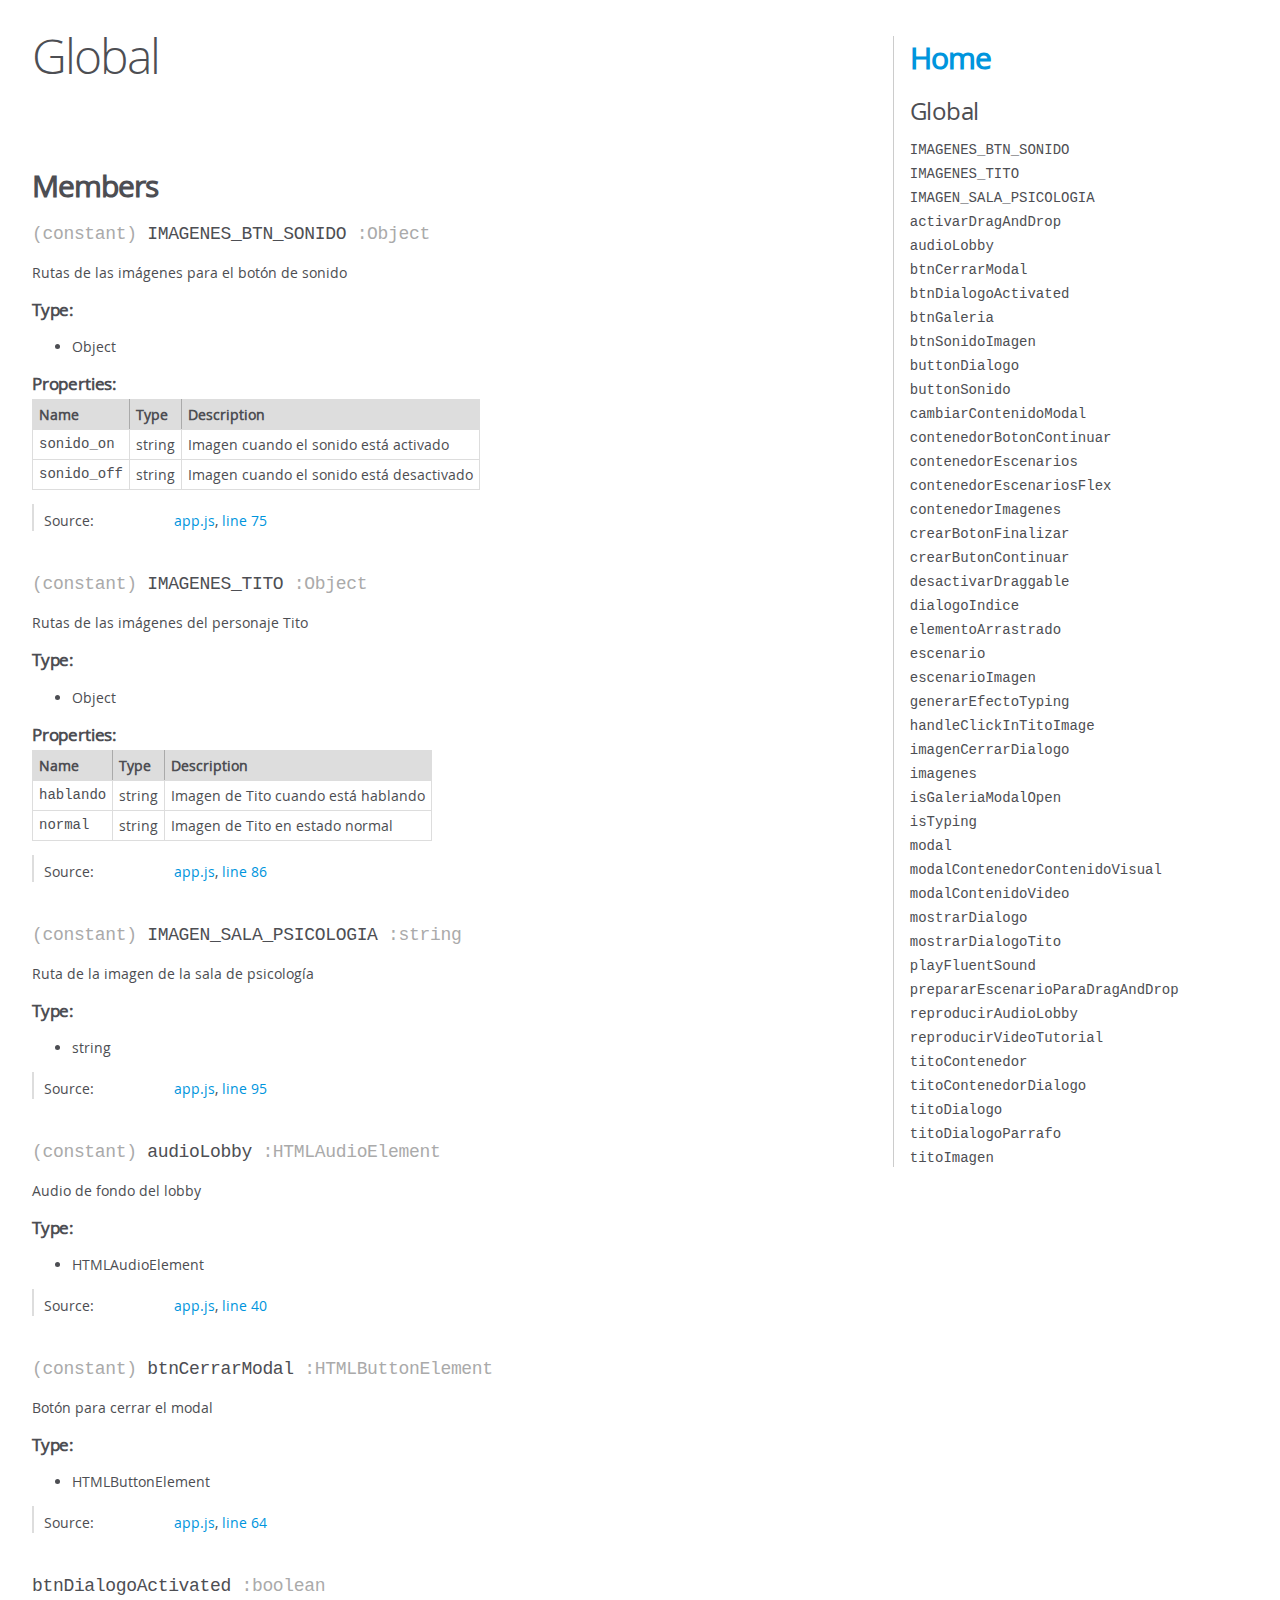
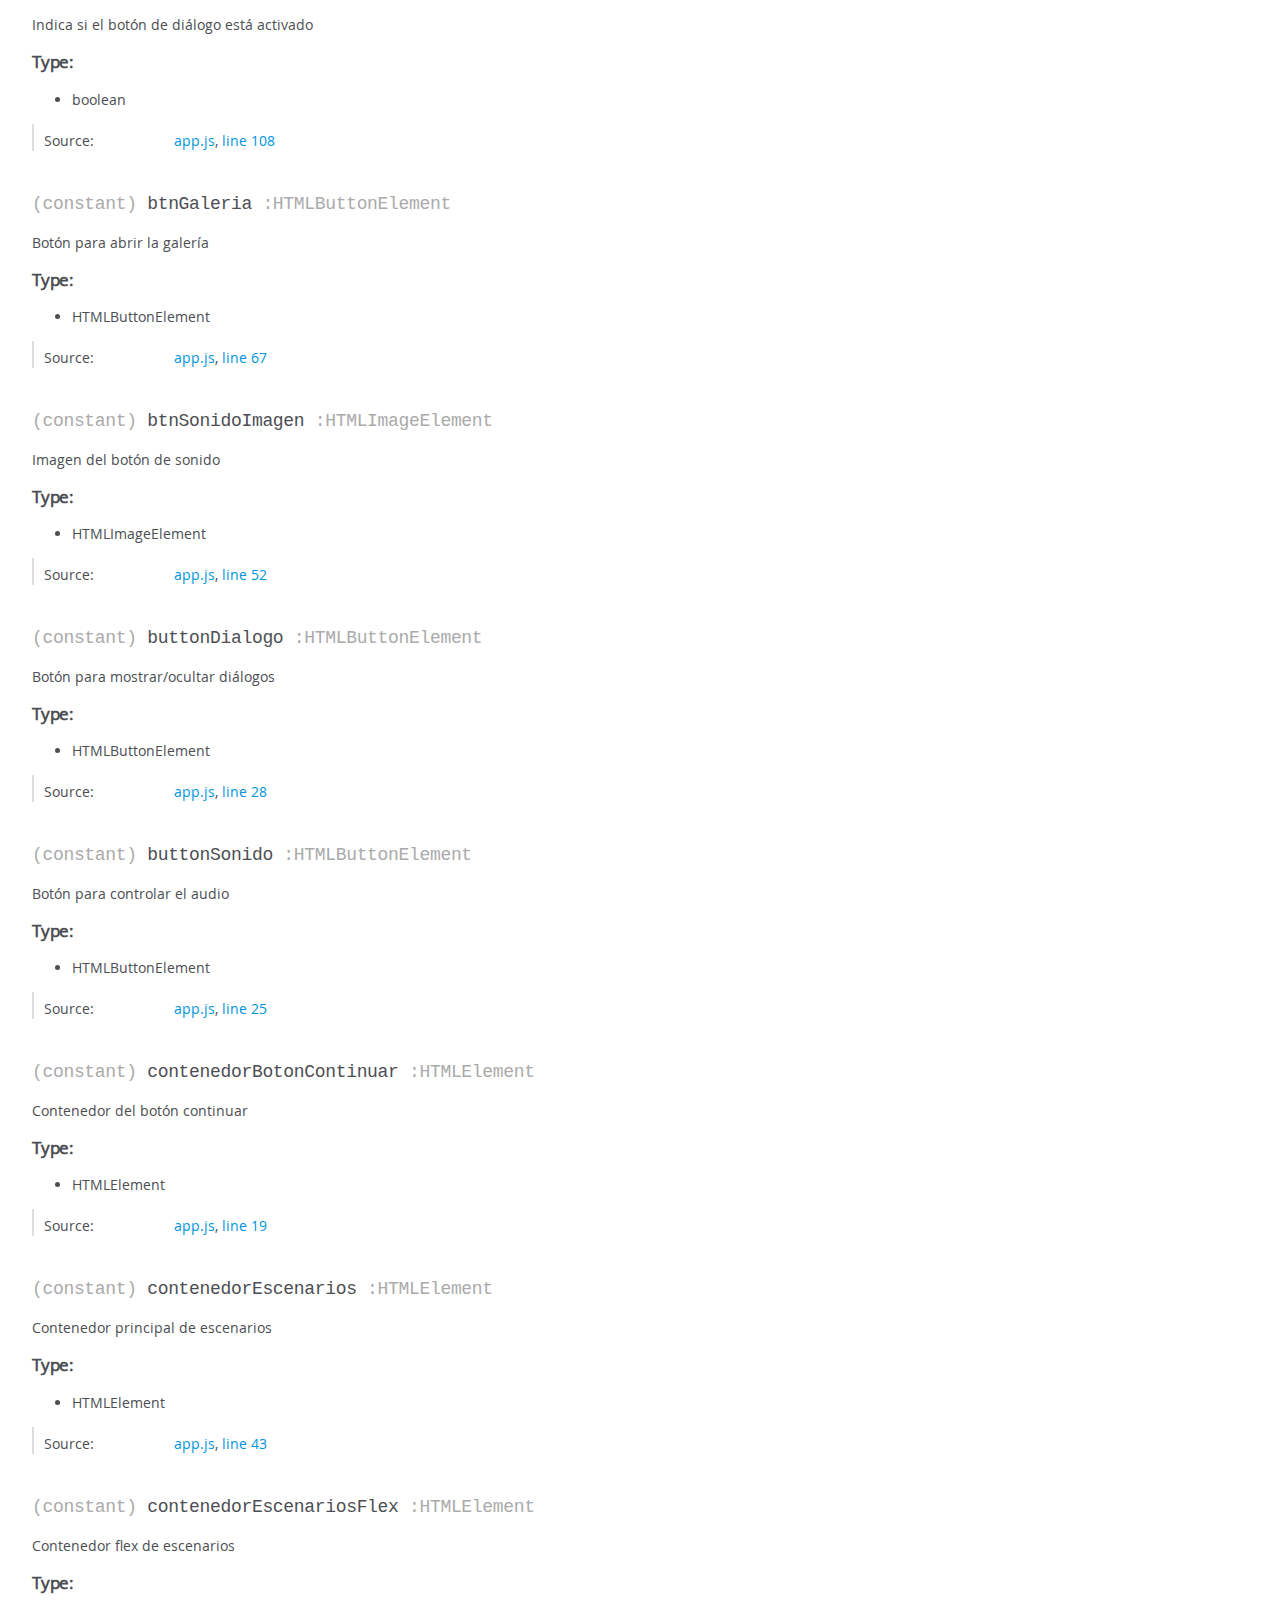
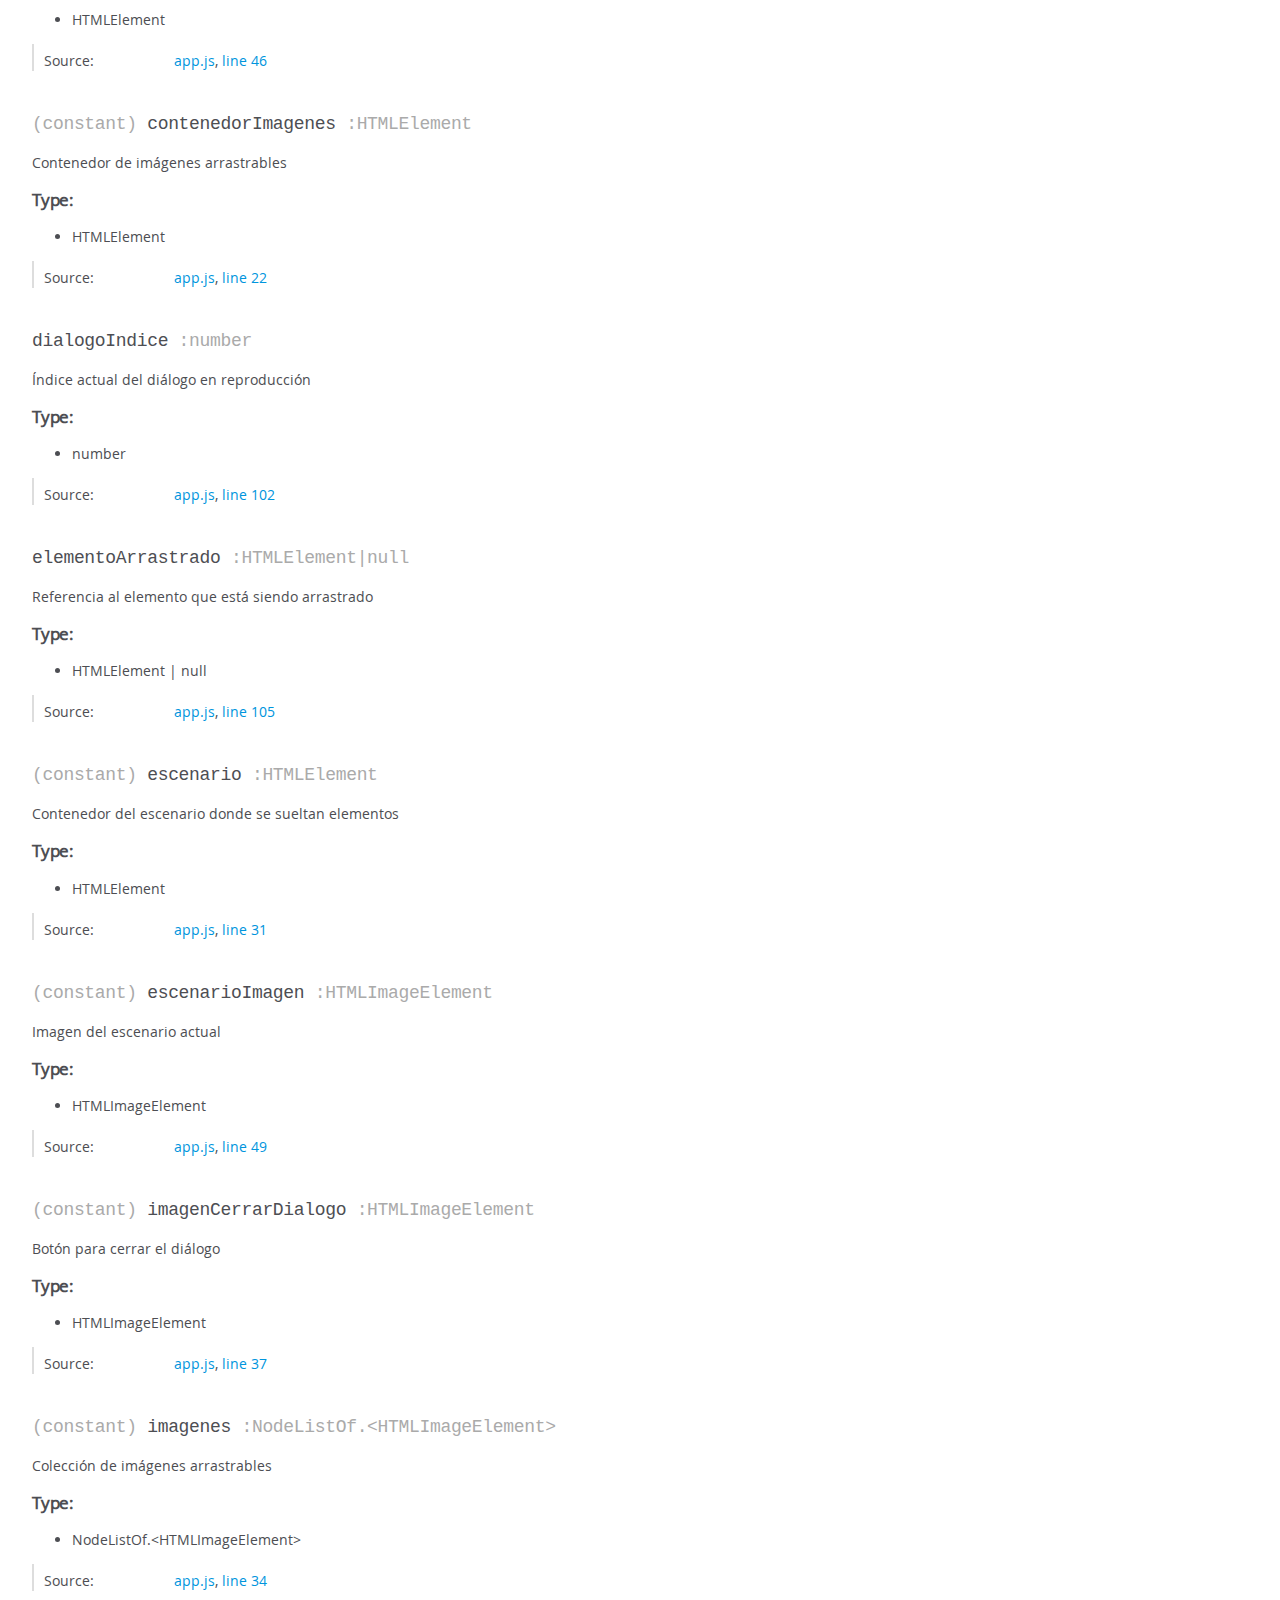
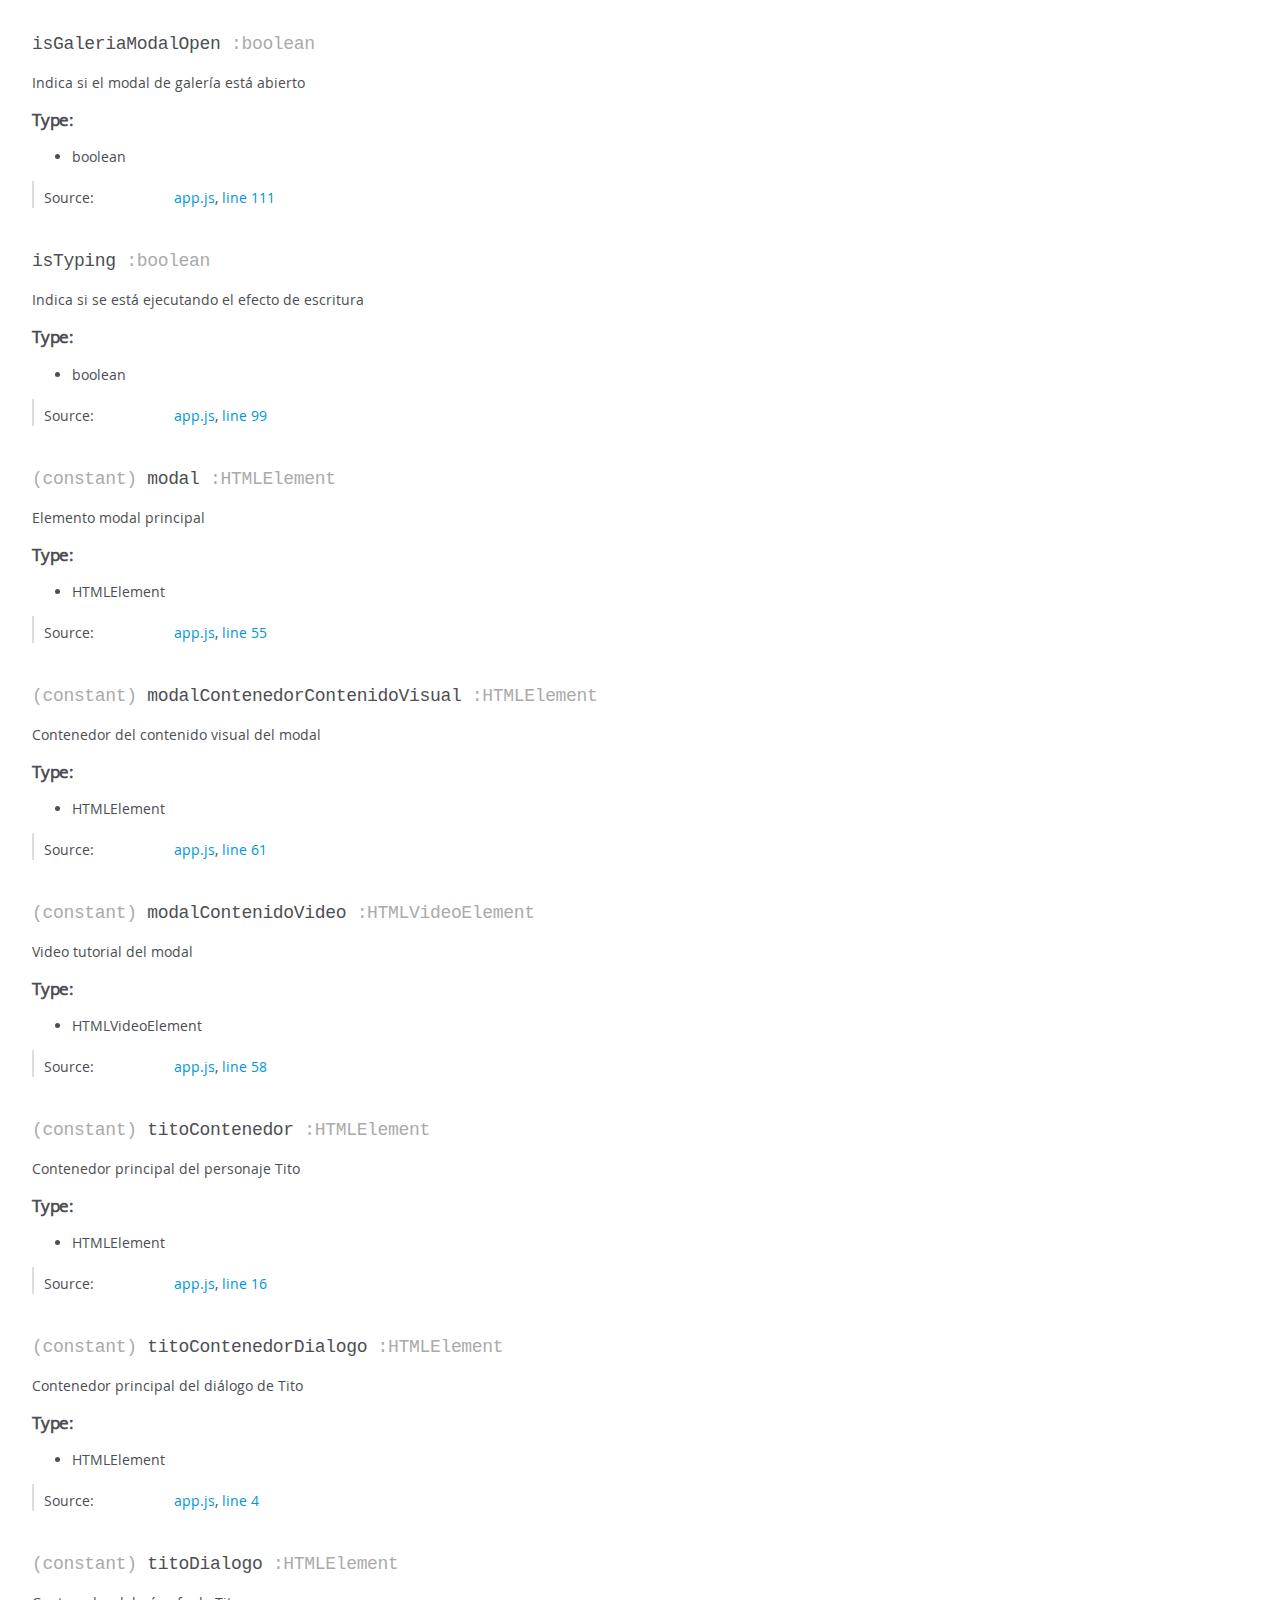
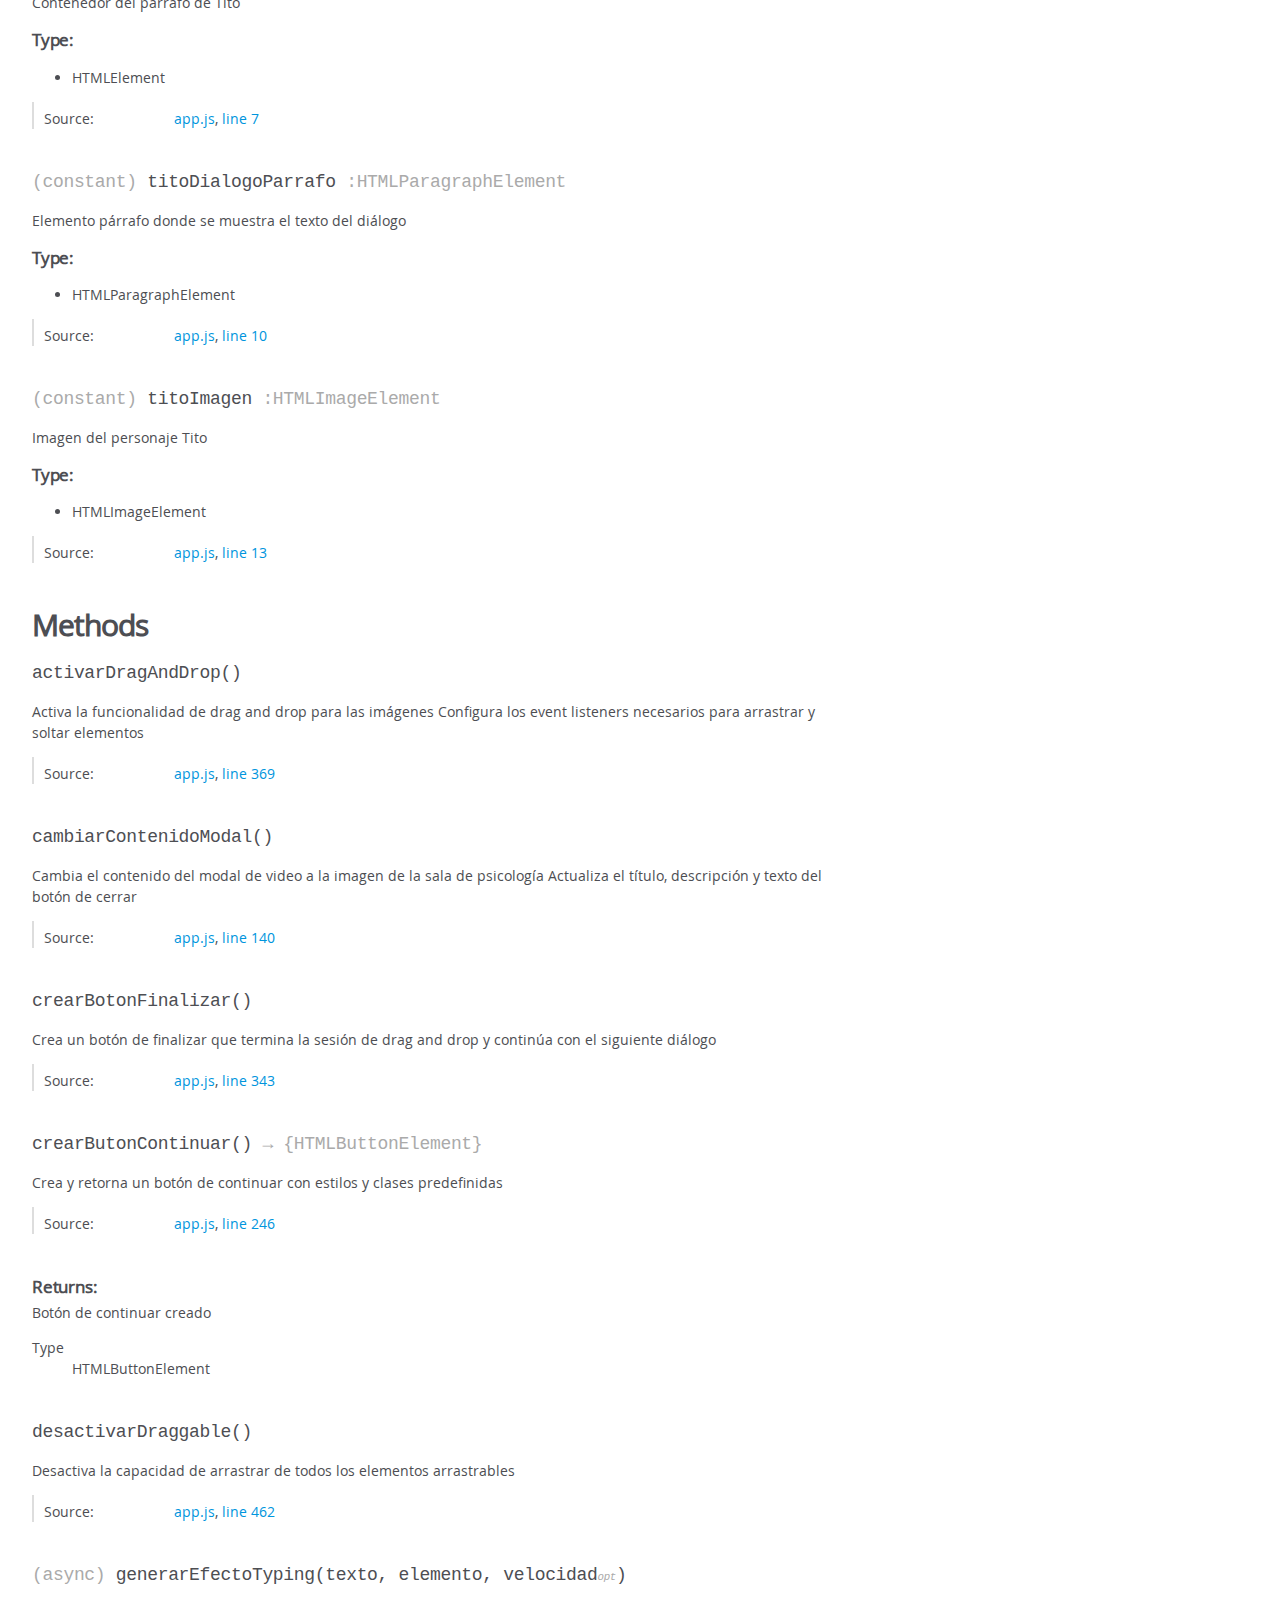
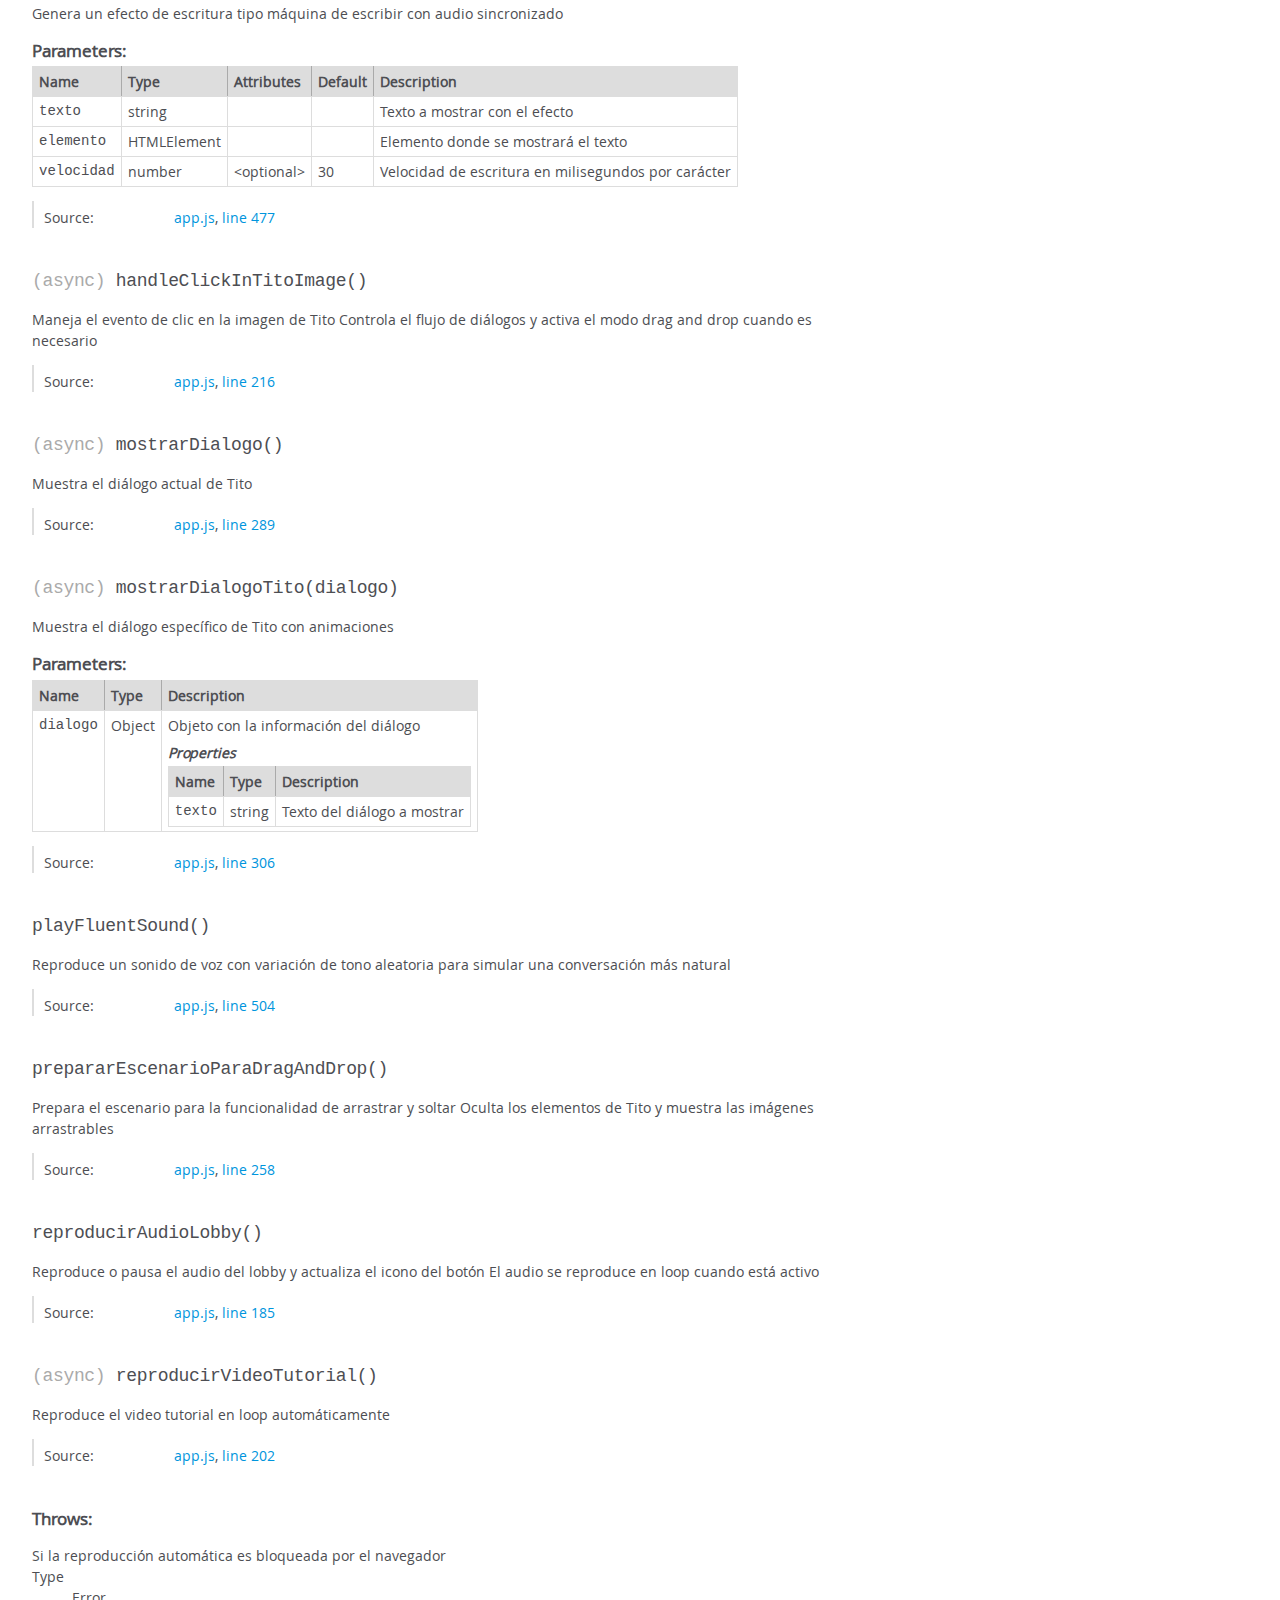
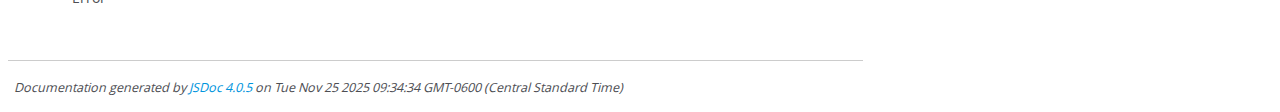
<file: docs/global.html>
<!DOCTYPE html>
<html lang="en">
<head>
    <meta charset="utf-8">
    <title>JSDoc: Global</title>

    <script src="scripts/prettify/prettify.js"> </script>
    <script src="scripts/prettify/lang-css.js"> </script>
    <!--[if lt IE 9]>
      <script src="//html5shiv.googlecode.com/svn/trunk/html5.js"></script>
    <![endif]-->
    <link type="text/css" rel="stylesheet" href="styles/prettify-tomorrow.css">
    <link type="text/css" rel="stylesheet" href="styles/jsdoc-default.css">
</head>

<body>

<div id="main">

    <h1 class="page-title">Global</h1>

    




<section>

<header>
    
        <h2></h2>
        
    
</header>

<article>
    <div class="container-overview">
    
        

        


<dl class="details">

    

    

    

    

    

    

    

    

    

    

    

    

    

    

    

    
</dl>


        
    
    </div>

    

    

    

    

    

    

    
        <h3 class="subsection-title">Members</h3>

        
            
<h4 class="name" id="IMAGENES_BTN_SONIDO"><span class="type-signature">(constant) </span>IMAGENES_BTN_SONIDO<span class="type-signature"> :Object</span></h4>




<div class="description">
    Rutas de las imágenes para el botón de sonido
</div>



    <h5>Type:</h5>
    <ul>
        <li>
            
<span class="param-type">Object</span>


        </li>
    </ul>





    <h5 class="subsection-title">Properties:</h5>

    

<table class="props">
    <thead>
    <tr>
        
        <th>Name</th>
        

        <th>Type</th>

        

        

        <th class="last">Description</th>
    </tr>
    </thead>

    <tbody>
    

        <tr>
            
                <td class="name"><code>sonido_on</code></td>
            

            <td class="type">
            
                
<span class="param-type">string</span>


            
            </td>

            

            

            <td class="description last">Imagen cuando el sonido está activado</td>
        </tr>

    

        <tr>
            
                <td class="name"><code>sonido_off</code></td>
            

            <td class="type">
            
                
<span class="param-type">string</span>


            
            </td>

            

            

            <td class="description last">Imagen cuando el sonido está desactivado</td>
        </tr>

    
    </tbody>
</table>




<dl class="details">

    

    

    

    

    

    

    

    

    

    

    

    

    
    <dt class="tag-source">Source:</dt>
    <dd class="tag-source"><ul class="dummy"><li>
        <a href="app.js.html">app.js</a>, <a href="app.js.html#line75">line 75</a>
    </li></ul></dd>
    

    

    

    
</dl>






        
            
<h4 class="name" id="IMAGENES_TITO"><span class="type-signature">(constant) </span>IMAGENES_TITO<span class="type-signature"> :Object</span></h4>




<div class="description">
    Rutas de las imágenes del personaje Tito
</div>



    <h5>Type:</h5>
    <ul>
        <li>
            
<span class="param-type">Object</span>


        </li>
    </ul>





    <h5 class="subsection-title">Properties:</h5>

    

<table class="props">
    <thead>
    <tr>
        
        <th>Name</th>
        

        <th>Type</th>

        

        

        <th class="last">Description</th>
    </tr>
    </thead>

    <tbody>
    

        <tr>
            
                <td class="name"><code>hablando</code></td>
            

            <td class="type">
            
                
<span class="param-type">string</span>


            
            </td>

            

            

            <td class="description last">Imagen de Tito cuando está hablando</td>
        </tr>

    

        <tr>
            
                <td class="name"><code>normal</code></td>
            

            <td class="type">
            
                
<span class="param-type">string</span>


            
            </td>

            

            

            <td class="description last">Imagen de Tito en estado normal</td>
        </tr>

    
    </tbody>
</table>




<dl class="details">

    

    

    

    

    

    

    

    

    

    

    

    

    
    <dt class="tag-source">Source:</dt>
    <dd class="tag-source"><ul class="dummy"><li>
        <a href="app.js.html">app.js</a>, <a href="app.js.html#line86">line 86</a>
    </li></ul></dd>
    

    

    

    
</dl>






        
            
<h4 class="name" id="IMAGEN_SALA_PSICOLOGIA"><span class="type-signature">(constant) </span>IMAGEN_SALA_PSICOLOGIA<span class="type-signature"> :string</span></h4>




<div class="description">
    Ruta de la imagen de la sala de psicología
</div>



    <h5>Type:</h5>
    <ul>
        <li>
            
<span class="param-type">string</span>


        </li>
    </ul>





<dl class="details">

    

    

    

    

    

    

    

    

    

    

    

    

    
    <dt class="tag-source">Source:</dt>
    <dd class="tag-source"><ul class="dummy"><li>
        <a href="app.js.html">app.js</a>, <a href="app.js.html#line95">line 95</a>
    </li></ul></dd>
    

    

    

    
</dl>






        
            
<h4 class="name" id="audioLobby"><span class="type-signature">(constant) </span>audioLobby<span class="type-signature"> :HTMLAudioElement</span></h4>




<div class="description">
    Audio de fondo del lobby
</div>



    <h5>Type:</h5>
    <ul>
        <li>
            
<span class="param-type">HTMLAudioElement</span>


        </li>
    </ul>





<dl class="details">

    

    

    

    

    

    

    

    

    

    

    

    

    
    <dt class="tag-source">Source:</dt>
    <dd class="tag-source"><ul class="dummy"><li>
        <a href="app.js.html">app.js</a>, <a href="app.js.html#line40">line 40</a>
    </li></ul></dd>
    

    

    

    
</dl>






        
            
<h4 class="name" id="btnCerrarModal"><span class="type-signature">(constant) </span>btnCerrarModal<span class="type-signature"> :HTMLButtonElement</span></h4>




<div class="description">
    Botón para cerrar el modal
</div>



    <h5>Type:</h5>
    <ul>
        <li>
            
<span class="param-type">HTMLButtonElement</span>


        </li>
    </ul>





<dl class="details">

    

    

    

    

    

    

    

    

    

    

    

    

    
    <dt class="tag-source">Source:</dt>
    <dd class="tag-source"><ul class="dummy"><li>
        <a href="app.js.html">app.js</a>, <a href="app.js.html#line64">line 64</a>
    </li></ul></dd>
    

    

    

    
</dl>






        
            
<h4 class="name" id="btnDialogoActivated"><span class="type-signature"></span>btnDialogoActivated<span class="type-signature"> :boolean</span></h4>




<div class="description">
    Indica si el botón de diálogo está activado
</div>



    <h5>Type:</h5>
    <ul>
        <li>
            
<span class="param-type">boolean</span>


        </li>
    </ul>





<dl class="details">

    

    

    

    

    

    

    

    

    

    

    

    

    
    <dt class="tag-source">Source:</dt>
    <dd class="tag-source"><ul class="dummy"><li>
        <a href="app.js.html">app.js</a>, <a href="app.js.html#line108">line 108</a>
    </li></ul></dd>
    

    

    

    
</dl>






        
            
<h4 class="name" id="btnGaleria"><span class="type-signature">(constant) </span>btnGaleria<span class="type-signature"> :HTMLButtonElement</span></h4>




<div class="description">
    Botón para abrir la galería
</div>



    <h5>Type:</h5>
    <ul>
        <li>
            
<span class="param-type">HTMLButtonElement</span>


        </li>
    </ul>





<dl class="details">

    

    

    

    

    

    

    

    

    

    

    

    

    
    <dt class="tag-source">Source:</dt>
    <dd class="tag-source"><ul class="dummy"><li>
        <a href="app.js.html">app.js</a>, <a href="app.js.html#line67">line 67</a>
    </li></ul></dd>
    

    

    

    
</dl>






        
            
<h4 class="name" id="btnSonidoImagen"><span class="type-signature">(constant) </span>btnSonidoImagen<span class="type-signature"> :HTMLImageElement</span></h4>




<div class="description">
    Imagen del botón de sonido
</div>



    <h5>Type:</h5>
    <ul>
        <li>
            
<span class="param-type">HTMLImageElement</span>


        </li>
    </ul>





<dl class="details">

    

    

    

    

    

    

    

    

    

    

    

    

    
    <dt class="tag-source">Source:</dt>
    <dd class="tag-source"><ul class="dummy"><li>
        <a href="app.js.html">app.js</a>, <a href="app.js.html#line52">line 52</a>
    </li></ul></dd>
    

    

    

    
</dl>






        
            
<h4 class="name" id="buttonDialogo"><span class="type-signature">(constant) </span>buttonDialogo<span class="type-signature"> :HTMLButtonElement</span></h4>




<div class="description">
    Botón para mostrar/ocultar diálogos
</div>



    <h5>Type:</h5>
    <ul>
        <li>
            
<span class="param-type">HTMLButtonElement</span>


        </li>
    </ul>





<dl class="details">

    

    

    

    

    

    

    

    

    

    

    

    

    
    <dt class="tag-source">Source:</dt>
    <dd class="tag-source"><ul class="dummy"><li>
        <a href="app.js.html">app.js</a>, <a href="app.js.html#line28">line 28</a>
    </li></ul></dd>
    

    

    

    
</dl>






        
            
<h4 class="name" id="buttonSonido"><span class="type-signature">(constant) </span>buttonSonido<span class="type-signature"> :HTMLButtonElement</span></h4>




<div class="description">
    Botón para controlar el audio
</div>



    <h5>Type:</h5>
    <ul>
        <li>
            
<span class="param-type">HTMLButtonElement</span>


        </li>
    </ul>





<dl class="details">

    

    

    

    

    

    

    

    

    

    

    

    

    
    <dt class="tag-source">Source:</dt>
    <dd class="tag-source"><ul class="dummy"><li>
        <a href="app.js.html">app.js</a>, <a href="app.js.html#line25">line 25</a>
    </li></ul></dd>
    

    

    

    
</dl>






        
            
<h4 class="name" id="contenedorBotonContinuar"><span class="type-signature">(constant) </span>contenedorBotonContinuar<span class="type-signature"> :HTMLElement</span></h4>




<div class="description">
    Contenedor del botón continuar
</div>



    <h5>Type:</h5>
    <ul>
        <li>
            
<span class="param-type">HTMLElement</span>


        </li>
    </ul>





<dl class="details">

    

    

    

    

    

    

    

    

    

    

    

    

    
    <dt class="tag-source">Source:</dt>
    <dd class="tag-source"><ul class="dummy"><li>
        <a href="app.js.html">app.js</a>, <a href="app.js.html#line19">line 19</a>
    </li></ul></dd>
    

    

    

    
</dl>






        
            
<h4 class="name" id="contenedorEscenarios"><span class="type-signature">(constant) </span>contenedorEscenarios<span class="type-signature"> :HTMLElement</span></h4>




<div class="description">
    Contenedor principal de escenarios
</div>



    <h5>Type:</h5>
    <ul>
        <li>
            
<span class="param-type">HTMLElement</span>


        </li>
    </ul>





<dl class="details">

    

    

    

    

    

    

    

    

    

    

    

    

    
    <dt class="tag-source">Source:</dt>
    <dd class="tag-source"><ul class="dummy"><li>
        <a href="app.js.html">app.js</a>, <a href="app.js.html#line43">line 43</a>
    </li></ul></dd>
    

    

    

    
</dl>






        
            
<h4 class="name" id="contenedorEscenariosFlex"><span class="type-signature">(constant) </span>contenedorEscenariosFlex<span class="type-signature"> :HTMLElement</span></h4>




<div class="description">
    Contenedor flex de escenarios
</div>



    <h5>Type:</h5>
    <ul>
        <li>
            
<span class="param-type">HTMLElement</span>


        </li>
    </ul>





<dl class="details">

    

    

    

    

    

    

    

    

    

    

    

    

    
    <dt class="tag-source">Source:</dt>
    <dd class="tag-source"><ul class="dummy"><li>
        <a href="app.js.html">app.js</a>, <a href="app.js.html#line46">line 46</a>
    </li></ul></dd>
    

    

    

    
</dl>






        
            
<h4 class="name" id="contenedorImagenes"><span class="type-signature">(constant) </span>contenedorImagenes<span class="type-signature"> :HTMLElement</span></h4>




<div class="description">
    Contenedor de imágenes arrastrables
</div>



    <h5>Type:</h5>
    <ul>
        <li>
            
<span class="param-type">HTMLElement</span>


        </li>
    </ul>





<dl class="details">

    

    

    

    

    

    

    

    

    

    

    

    

    
    <dt class="tag-source">Source:</dt>
    <dd class="tag-source"><ul class="dummy"><li>
        <a href="app.js.html">app.js</a>, <a href="app.js.html#line22">line 22</a>
    </li></ul></dd>
    

    

    

    
</dl>






        
            
<h4 class="name" id="dialogoIndice"><span class="type-signature"></span>dialogoIndice<span class="type-signature"> :number</span></h4>




<div class="description">
    Índice actual del diálogo en reproducción
</div>



    <h5>Type:</h5>
    <ul>
        <li>
            
<span class="param-type">number</span>


        </li>
    </ul>





<dl class="details">

    

    

    

    

    

    

    

    

    

    

    

    

    
    <dt class="tag-source">Source:</dt>
    <dd class="tag-source"><ul class="dummy"><li>
        <a href="app.js.html">app.js</a>, <a href="app.js.html#line102">line 102</a>
    </li></ul></dd>
    

    

    

    
</dl>






        
            
<h4 class="name" id="elementoArrastrado"><span class="type-signature"></span>elementoArrastrado<span class="type-signature"> :HTMLElement|null</span></h4>




<div class="description">
    Referencia al elemento que está siendo arrastrado
</div>



    <h5>Type:</h5>
    <ul>
        <li>
            
<span class="param-type">HTMLElement</span>
|

<span class="param-type">null</span>


        </li>
    </ul>





<dl class="details">

    

    

    

    

    

    

    

    

    

    

    

    

    
    <dt class="tag-source">Source:</dt>
    <dd class="tag-source"><ul class="dummy"><li>
        <a href="app.js.html">app.js</a>, <a href="app.js.html#line105">line 105</a>
    </li></ul></dd>
    

    

    

    
</dl>






        
            
<h4 class="name" id="escenario"><span class="type-signature">(constant) </span>escenario<span class="type-signature"> :HTMLElement</span></h4>




<div class="description">
    Contenedor del escenario donde se sueltan elementos
</div>



    <h5>Type:</h5>
    <ul>
        <li>
            
<span class="param-type">HTMLElement</span>


        </li>
    </ul>





<dl class="details">

    

    

    

    

    

    

    

    

    

    

    

    

    
    <dt class="tag-source">Source:</dt>
    <dd class="tag-source"><ul class="dummy"><li>
        <a href="app.js.html">app.js</a>, <a href="app.js.html#line31">line 31</a>
    </li></ul></dd>
    

    

    

    
</dl>






        
            
<h4 class="name" id="escenarioImagen"><span class="type-signature">(constant) </span>escenarioImagen<span class="type-signature"> :HTMLImageElement</span></h4>




<div class="description">
    Imagen del escenario actual
</div>



    <h5>Type:</h5>
    <ul>
        <li>
            
<span class="param-type">HTMLImageElement</span>


        </li>
    </ul>





<dl class="details">

    

    

    

    

    

    

    

    

    

    

    

    

    
    <dt class="tag-source">Source:</dt>
    <dd class="tag-source"><ul class="dummy"><li>
        <a href="app.js.html">app.js</a>, <a href="app.js.html#line49">line 49</a>
    </li></ul></dd>
    

    

    

    
</dl>






        
            
<h4 class="name" id="imagenCerrarDialogo"><span class="type-signature">(constant) </span>imagenCerrarDialogo<span class="type-signature"> :HTMLImageElement</span></h4>




<div class="description">
    Botón para cerrar el diálogo
</div>



    <h5>Type:</h5>
    <ul>
        <li>
            
<span class="param-type">HTMLImageElement</span>


        </li>
    </ul>





<dl class="details">

    

    

    

    

    

    

    

    

    

    

    

    

    
    <dt class="tag-source">Source:</dt>
    <dd class="tag-source"><ul class="dummy"><li>
        <a href="app.js.html">app.js</a>, <a href="app.js.html#line37">line 37</a>
    </li></ul></dd>
    

    

    

    
</dl>






        
            
<h4 class="name" id="imagenes"><span class="type-signature">(constant) </span>imagenes<span class="type-signature"> :NodeListOf.&lt;HTMLImageElement></span></h4>




<div class="description">
    Colección de imágenes arrastrables
</div>



    <h5>Type:</h5>
    <ul>
        <li>
            
<span class="param-type">NodeListOf.&lt;HTMLImageElement></span>


        </li>
    </ul>





<dl class="details">

    

    

    

    

    

    

    

    

    

    

    

    

    
    <dt class="tag-source">Source:</dt>
    <dd class="tag-source"><ul class="dummy"><li>
        <a href="app.js.html">app.js</a>, <a href="app.js.html#line34">line 34</a>
    </li></ul></dd>
    

    

    

    
</dl>






        
            
<h4 class="name" id="isGaleriaModalOpen"><span class="type-signature"></span>isGaleriaModalOpen<span class="type-signature"> :boolean</span></h4>




<div class="description">
    Indica si el modal de galería está abierto
</div>



    <h5>Type:</h5>
    <ul>
        <li>
            
<span class="param-type">boolean</span>


        </li>
    </ul>





<dl class="details">

    

    

    

    

    

    

    

    

    

    

    

    

    
    <dt class="tag-source">Source:</dt>
    <dd class="tag-source"><ul class="dummy"><li>
        <a href="app.js.html">app.js</a>, <a href="app.js.html#line111">line 111</a>
    </li></ul></dd>
    

    

    

    
</dl>






        
            
<h4 class="name" id="isTyping"><span class="type-signature"></span>isTyping<span class="type-signature"> :boolean</span></h4>




<div class="description">
    Indica si se está ejecutando el efecto de escritura
</div>



    <h5>Type:</h5>
    <ul>
        <li>
            
<span class="param-type">boolean</span>


        </li>
    </ul>





<dl class="details">

    

    

    

    

    

    

    

    

    

    

    

    

    
    <dt class="tag-source">Source:</dt>
    <dd class="tag-source"><ul class="dummy"><li>
        <a href="app.js.html">app.js</a>, <a href="app.js.html#line99">line 99</a>
    </li></ul></dd>
    

    

    

    
</dl>






        
            
<h4 class="name" id="modal"><span class="type-signature">(constant) </span>modal<span class="type-signature"> :HTMLElement</span></h4>




<div class="description">
    Elemento modal principal
</div>



    <h5>Type:</h5>
    <ul>
        <li>
            
<span class="param-type">HTMLElement</span>


        </li>
    </ul>





<dl class="details">

    

    

    

    

    

    

    

    

    

    

    

    

    
    <dt class="tag-source">Source:</dt>
    <dd class="tag-source"><ul class="dummy"><li>
        <a href="app.js.html">app.js</a>, <a href="app.js.html#line55">line 55</a>
    </li></ul></dd>
    

    

    

    
</dl>






        
            
<h4 class="name" id="modalContenedorContenidoVisual"><span class="type-signature">(constant) </span>modalContenedorContenidoVisual<span class="type-signature"> :HTMLElement</span></h4>




<div class="description">
    Contenedor del contenido visual del modal
</div>



    <h5>Type:</h5>
    <ul>
        <li>
            
<span class="param-type">HTMLElement</span>


        </li>
    </ul>





<dl class="details">

    

    

    

    

    

    

    

    

    

    

    

    

    
    <dt class="tag-source">Source:</dt>
    <dd class="tag-source"><ul class="dummy"><li>
        <a href="app.js.html">app.js</a>, <a href="app.js.html#line61">line 61</a>
    </li></ul></dd>
    

    

    

    
</dl>






        
            
<h4 class="name" id="modalContenidoVideo"><span class="type-signature">(constant) </span>modalContenidoVideo<span class="type-signature"> :HTMLVideoElement</span></h4>




<div class="description">
    Video tutorial del modal
</div>



    <h5>Type:</h5>
    <ul>
        <li>
            
<span class="param-type">HTMLVideoElement</span>


        </li>
    </ul>





<dl class="details">

    

    

    

    

    

    

    

    

    

    

    

    

    
    <dt class="tag-source">Source:</dt>
    <dd class="tag-source"><ul class="dummy"><li>
        <a href="app.js.html">app.js</a>, <a href="app.js.html#line58">line 58</a>
    </li></ul></dd>
    

    

    

    
</dl>






        
            
<h4 class="name" id="titoContenedor"><span class="type-signature">(constant) </span>titoContenedor<span class="type-signature"> :HTMLElement</span></h4>




<div class="description">
    Contenedor principal del personaje Tito
</div>



    <h5>Type:</h5>
    <ul>
        <li>
            
<span class="param-type">HTMLElement</span>


        </li>
    </ul>





<dl class="details">

    

    

    

    

    

    

    

    

    

    

    

    

    
    <dt class="tag-source">Source:</dt>
    <dd class="tag-source"><ul class="dummy"><li>
        <a href="app.js.html">app.js</a>, <a href="app.js.html#line16">line 16</a>
    </li></ul></dd>
    

    

    

    
</dl>






        
            
<h4 class="name" id="titoContenedorDialogo"><span class="type-signature">(constant) </span>titoContenedorDialogo<span class="type-signature"> :HTMLElement</span></h4>




<div class="description">
    Contenedor principal del diálogo de Tito
</div>



    <h5>Type:</h5>
    <ul>
        <li>
            
<span class="param-type">HTMLElement</span>


        </li>
    </ul>





<dl class="details">

    

    

    

    

    

    

    

    

    

    

    

    

    
    <dt class="tag-source">Source:</dt>
    <dd class="tag-source"><ul class="dummy"><li>
        <a href="app.js.html">app.js</a>, <a href="app.js.html#line4">line 4</a>
    </li></ul></dd>
    

    

    

    
</dl>






        
            
<h4 class="name" id="titoDialogo"><span class="type-signature">(constant) </span>titoDialogo<span class="type-signature"> :HTMLElement</span></h4>




<div class="description">
    Contenedor del párrafo de Tito
</div>



    <h5>Type:</h5>
    <ul>
        <li>
            
<span class="param-type">HTMLElement</span>


        </li>
    </ul>





<dl class="details">

    

    

    

    

    

    

    

    

    

    

    

    

    
    <dt class="tag-source">Source:</dt>
    <dd class="tag-source"><ul class="dummy"><li>
        <a href="app.js.html">app.js</a>, <a href="app.js.html#line7">line 7</a>
    </li></ul></dd>
    

    

    

    
</dl>






        
            
<h4 class="name" id="titoDialogoParrafo"><span class="type-signature">(constant) </span>titoDialogoParrafo<span class="type-signature"> :HTMLParagraphElement</span></h4>




<div class="description">
    Elemento párrafo donde se muestra el texto del diálogo
</div>



    <h5>Type:</h5>
    <ul>
        <li>
            
<span class="param-type">HTMLParagraphElement</span>


        </li>
    </ul>





<dl class="details">

    

    

    

    

    

    

    

    

    

    

    

    

    
    <dt class="tag-source">Source:</dt>
    <dd class="tag-source"><ul class="dummy"><li>
        <a href="app.js.html">app.js</a>, <a href="app.js.html#line10">line 10</a>
    </li></ul></dd>
    

    

    

    
</dl>






        
            
<h4 class="name" id="titoImagen"><span class="type-signature">(constant) </span>titoImagen<span class="type-signature"> :HTMLImageElement</span></h4>




<div class="description">
    Imagen del personaje Tito
</div>



    <h5>Type:</h5>
    <ul>
        <li>
            
<span class="param-type">HTMLImageElement</span>


        </li>
    </ul>





<dl class="details">

    

    

    

    

    

    

    

    

    

    

    

    

    
    <dt class="tag-source">Source:</dt>
    <dd class="tag-source"><ul class="dummy"><li>
        <a href="app.js.html">app.js</a>, <a href="app.js.html#line13">line 13</a>
    </li></ul></dd>
    

    

    

    
</dl>






        
    

    
        <h3 class="subsection-title">Methods</h3>

        
            

    

    
    <h4 class="name" id="activarDragAndDrop"><span class="type-signature"></span>activarDragAndDrop<span class="signature">()</span><span class="type-signature"></span></h4>
    

    



<div class="description">
    Activa la funcionalidad de drag and drop para las imágenes
Configura los event listeners necesarios para arrastrar y soltar elementos
</div>













<dl class="details">

    

    

    

    

    

    

    

    

    

    

    

    

    
    <dt class="tag-source">Source:</dt>
    <dd class="tag-source"><ul class="dummy"><li>
        <a href="app.js.html">app.js</a>, <a href="app.js.html#line369">line 369</a>
    </li></ul></dd>
    

    

    

    
</dl>




















        
            

    

    
    <h4 class="name" id="cambiarContenidoModal"><span class="type-signature"></span>cambiarContenidoModal<span class="signature">()</span><span class="type-signature"></span></h4>
    

    



<div class="description">
    Cambia el contenido del modal de video a la imagen de la sala de psicología
Actualiza el título, descripción y texto del botón de cerrar
</div>













<dl class="details">

    

    

    

    

    

    

    

    

    

    

    

    

    
    <dt class="tag-source">Source:</dt>
    <dd class="tag-source"><ul class="dummy"><li>
        <a href="app.js.html">app.js</a>, <a href="app.js.html#line140">line 140</a>
    </li></ul></dd>
    

    

    

    
</dl>




















        
            

    

    
    <h4 class="name" id="crearBotonFinalizar"><span class="type-signature"></span>crearBotonFinalizar<span class="signature">()</span><span class="type-signature"></span></h4>
    

    



<div class="description">
    Crea un botón de finalizar que termina la sesión de drag and drop
y continúa con el siguiente diálogo
</div>













<dl class="details">

    

    

    

    

    

    

    

    

    

    

    

    

    
    <dt class="tag-source">Source:</dt>
    <dd class="tag-source"><ul class="dummy"><li>
        <a href="app.js.html">app.js</a>, <a href="app.js.html#line343">line 343</a>
    </li></ul></dd>
    

    

    

    
</dl>




















        
            

    

    
    <h4 class="name" id="crearButonContinuar"><span class="type-signature"></span>crearButonContinuar<span class="signature">()</span><span class="type-signature"> &rarr; {HTMLButtonElement}</span></h4>
    

    



<div class="description">
    Crea y retorna un botón de continuar con estilos y clases predefinidas
</div>













<dl class="details">

    

    

    

    

    

    

    

    

    

    

    

    

    
    <dt class="tag-source">Source:</dt>
    <dd class="tag-source"><ul class="dummy"><li>
        <a href="app.js.html">app.js</a>, <a href="app.js.html#line246">line 246</a>
    </li></ul></dd>
    

    

    

    
</dl>















<h5>Returns:</h5>

        
<div class="param-desc">
    Botón de continuar creado
</div>



<dl>
    <dt>
        Type
    </dt>
    <dd>
        
<span class="param-type">HTMLButtonElement</span>


    </dd>
</dl>

    





        
            

    

    
    <h4 class="name" id="desactivarDraggable"><span class="type-signature"></span>desactivarDraggable<span class="signature">()</span><span class="type-signature"></span></h4>
    

    



<div class="description">
    Desactiva la capacidad de arrastrar de todos los elementos arrastrables
</div>













<dl class="details">

    

    

    

    

    

    

    

    

    

    

    

    

    
    <dt class="tag-source">Source:</dt>
    <dd class="tag-source"><ul class="dummy"><li>
        <a href="app.js.html">app.js</a>, <a href="app.js.html#line462">line 462</a>
    </li></ul></dd>
    

    

    

    
</dl>




















        
            

    

    
    <h4 class="name" id="generarEfectoTyping"><span class="type-signature">(async) </span>generarEfectoTyping<span class="signature">(texto, elemento, velocidad<span class="signature-attributes">opt</span>)</span><span class="type-signature"></span></h4>
    

    



<div class="description">
    Genera un efecto de escritura tipo máquina de escribir con audio sincronizado
</div>









    <h5>Parameters:</h5>
    

<table class="params">
    <thead>
    <tr>
        
        <th>Name</th>
        

        <th>Type</th>

        
        <th>Attributes</th>
        

        
        <th>Default</th>
        

        <th class="last">Description</th>
    </tr>
    </thead>

    <tbody>
    

        <tr>
            
                <td class="name"><code>texto</code></td>
            

            <td class="type">
            
                
<span class="param-type">string</span>


            
            </td>

            
                <td class="attributes">
                

                

                
                </td>
            

            
                <td class="default">
                
                </td>
            

            <td class="description last">Texto a mostrar con el efecto</td>
        </tr>

    

        <tr>
            
                <td class="name"><code>elemento</code></td>
            

            <td class="type">
            
                
<span class="param-type">HTMLElement</span>


            
            </td>

            
                <td class="attributes">
                

                

                
                </td>
            

            
                <td class="default">
                
                </td>
            

            <td class="description last">Elemento donde se mostrará el texto</td>
        </tr>

    

        <tr>
            
                <td class="name"><code>velocidad</code></td>
            

            <td class="type">
            
                
<span class="param-type">number</span>


            
            </td>

            
                <td class="attributes">
                
                    &lt;optional><br>
                

                

                
                </td>
            

            
                <td class="default">
                
                    30
                
                </td>
            

            <td class="description last">Velocidad de escritura en milisegundos por carácter</td>
        </tr>

    
    </tbody>
</table>






<dl class="details">

    

    

    

    

    

    

    

    

    

    

    

    

    
    <dt class="tag-source">Source:</dt>
    <dd class="tag-source"><ul class="dummy"><li>
        <a href="app.js.html">app.js</a>, <a href="app.js.html#line477">line 477</a>
    </li></ul></dd>
    

    

    

    
</dl>




















        
            

    

    
    <h4 class="name" id="handleClickInTitoImage"><span class="type-signature">(async) </span>handleClickInTitoImage<span class="signature">()</span><span class="type-signature"></span></h4>
    

    



<div class="description">
    Maneja el evento de clic en la imagen de Tito
Controla el flujo de diálogos y activa el modo drag and drop cuando es necesario
</div>













<dl class="details">

    

    

    

    

    

    

    

    

    

    

    

    

    
    <dt class="tag-source">Source:</dt>
    <dd class="tag-source"><ul class="dummy"><li>
        <a href="app.js.html">app.js</a>, <a href="app.js.html#line216">line 216</a>
    </li></ul></dd>
    

    

    

    
</dl>




















        
            

    

    
    <h4 class="name" id="mostrarDialogo"><span class="type-signature">(async) </span>mostrarDialogo<span class="signature">()</span><span class="type-signature"></span></h4>
    

    



<div class="description">
    Muestra el diálogo actual de Tito
</div>













<dl class="details">

    

    

    

    

    

    

    

    

    

    

    

    

    
    <dt class="tag-source">Source:</dt>
    <dd class="tag-source"><ul class="dummy"><li>
        <a href="app.js.html">app.js</a>, <a href="app.js.html#line289">line 289</a>
    </li></ul></dd>
    

    

    

    
</dl>




















        
            

    

    
    <h4 class="name" id="mostrarDialogoTito"><span class="type-signature">(async) </span>mostrarDialogoTito<span class="signature">(dialogo)</span><span class="type-signature"></span></h4>
    

    



<div class="description">
    Muestra el diálogo específico de Tito con animaciones
</div>









    <h5>Parameters:</h5>
    

<table class="params">
    <thead>
    <tr>
        
        <th>Name</th>
        

        <th>Type</th>

        

        

        <th class="last">Description</th>
    </tr>
    </thead>

    <tbody>
    

        <tr>
            
                <td class="name"><code>dialogo</code></td>
            

            <td class="type">
            
                
<span class="param-type">Object</span>


            
            </td>

            

            

            <td class="description last">Objeto con la información del diálogo
                <h6>Properties</h6>
                

<table class="params">
    <thead>
    <tr>
        
        <th>Name</th>
        

        <th>Type</th>

        

        

        <th class="last">Description</th>
    </tr>
    </thead>

    <tbody>
    

        <tr>
            
                <td class="name"><code>texto</code></td>
            

            <td class="type">
            
                
<span class="param-type">string</span>


            
            </td>

            

            

            <td class="description last">Texto del diálogo a mostrar</td>
        </tr>

    
    </tbody>
</table>

            </td>
        </tr>

    
    </tbody>
</table>






<dl class="details">

    

    

    

    

    

    

    

    

    

    

    

    

    
    <dt class="tag-source">Source:</dt>
    <dd class="tag-source"><ul class="dummy"><li>
        <a href="app.js.html">app.js</a>, <a href="app.js.html#line306">line 306</a>
    </li></ul></dd>
    

    

    

    
</dl>




















        
            

    

    
    <h4 class="name" id="playFluentSound"><span class="type-signature"></span>playFluentSound<span class="signature">()</span><span class="type-signature"></span></h4>
    

    



<div class="description">
    Reproduce un sonido de voz con variación de tono aleatoria
para simular una conversación más natural
</div>













<dl class="details">

    

    

    

    

    

    

    

    

    

    

    

    

    
    <dt class="tag-source">Source:</dt>
    <dd class="tag-source"><ul class="dummy"><li>
        <a href="app.js.html">app.js</a>, <a href="app.js.html#line504">line 504</a>
    </li></ul></dd>
    

    

    

    
</dl>




















        
            

    

    
    <h4 class="name" id="prepararEscenarioParaDragAndDrop"><span class="type-signature"></span>prepararEscenarioParaDragAndDrop<span class="signature">()</span><span class="type-signature"></span></h4>
    

    



<div class="description">
    Prepara el escenario para la funcionalidad de arrastrar y soltar
Oculta los elementos de Tito y muestra las imágenes arrastrables
</div>













<dl class="details">

    

    

    

    

    

    

    

    

    

    

    

    

    
    <dt class="tag-source">Source:</dt>
    <dd class="tag-source"><ul class="dummy"><li>
        <a href="app.js.html">app.js</a>, <a href="app.js.html#line258">line 258</a>
    </li></ul></dd>
    

    

    

    
</dl>




















        
            

    

    
    <h4 class="name" id="reproducirAudioLobby"><span class="type-signature"></span>reproducirAudioLobby<span class="signature">()</span><span class="type-signature"></span></h4>
    

    



<div class="description">
    Reproduce o pausa el audio del lobby y actualiza el icono del botón
El audio se reproduce en loop cuando está activo
</div>













<dl class="details">

    

    

    

    

    

    

    

    

    

    

    

    

    
    <dt class="tag-source">Source:</dt>
    <dd class="tag-source"><ul class="dummy"><li>
        <a href="app.js.html">app.js</a>, <a href="app.js.html#line185">line 185</a>
    </li></ul></dd>
    

    

    

    
</dl>




















        
            

    

    
    <h4 class="name" id="reproducirVideoTutorial"><span class="type-signature">(async) </span>reproducirVideoTutorial<span class="signature">()</span><span class="type-signature"></span></h4>
    

    



<div class="description">
    Reproduce el video tutorial en loop automáticamente
</div>













<dl class="details">

    

    

    

    

    

    

    

    

    

    

    

    

    
    <dt class="tag-source">Source:</dt>
    <dd class="tag-source"><ul class="dummy"><li>
        <a href="app.js.html">app.js</a>, <a href="app.js.html#line202">line 202</a>
    </li></ul></dd>
    

    

    

    
</dl>













<h5>Throws:</h5>

        

<dl>
    <dt>
        <div class="param-desc">
        Si la reproducción automática es bloqueada por el navegador
        </div>
    </dt>
    <dd></dd>
    <dt>
        <dl>
            <dt>
                Type
            </dt>
            <dd>
                
<span class="param-type">Error</span>


            </dd>
        </dl>
    </dt>
    <dd></dd>
</dl>


    







        
    

    

    
</article>

</section>




</div>

<nav>
    <h2><a href="index.html">Home</a></h2><h3>Global</h3><ul><li><a href="global.html#IMAGENES_BTN_SONIDO">IMAGENES_BTN_SONIDO</a></li><li><a href="global.html#IMAGENES_TITO">IMAGENES_TITO</a></li><li><a href="global.html#IMAGEN_SALA_PSICOLOGIA">IMAGEN_SALA_PSICOLOGIA</a></li><li><a href="global.html#activarDragAndDrop">activarDragAndDrop</a></li><li><a href="global.html#audioLobby">audioLobby</a></li><li><a href="global.html#btnCerrarModal">btnCerrarModal</a></li><li><a href="global.html#btnDialogoActivated">btnDialogoActivated</a></li><li><a href="global.html#btnGaleria">btnGaleria</a></li><li><a href="global.html#btnSonidoImagen">btnSonidoImagen</a></li><li><a href="global.html#buttonDialogo">buttonDialogo</a></li><li><a href="global.html#buttonSonido">buttonSonido</a></li><li><a href="global.html#cambiarContenidoModal">cambiarContenidoModal</a></li><li><a href="global.html#contenedorBotonContinuar">contenedorBotonContinuar</a></li><li><a href="global.html#contenedorEscenarios">contenedorEscenarios</a></li><li><a href="global.html#contenedorEscenariosFlex">contenedorEscenariosFlex</a></li><li><a href="global.html#contenedorImagenes">contenedorImagenes</a></li><li><a href="global.html#crearBotonFinalizar">crearBotonFinalizar</a></li><li><a href="global.html#crearButonContinuar">crearButonContinuar</a></li><li><a href="global.html#desactivarDraggable">desactivarDraggable</a></li><li><a href="global.html#dialogoIndice">dialogoIndice</a></li><li><a href="global.html#elementoArrastrado">elementoArrastrado</a></li><li><a href="global.html#escenario">escenario</a></li><li><a href="global.html#escenarioImagen">escenarioImagen</a></li><li><a href="global.html#generarEfectoTyping">generarEfectoTyping</a></li><li><a href="global.html#handleClickInTitoImage">handleClickInTitoImage</a></li><li><a href="global.html#imagenCerrarDialogo">imagenCerrarDialogo</a></li><li><a href="global.html#imagenes">imagenes</a></li><li><a href="global.html#isGaleriaModalOpen">isGaleriaModalOpen</a></li><li><a href="global.html#isTyping">isTyping</a></li><li><a href="global.html#modal">modal</a></li><li><a href="global.html#modalContenedorContenidoVisual">modalContenedorContenidoVisual</a></li><li><a href="global.html#modalContenidoVideo">modalContenidoVideo</a></li><li><a href="global.html#mostrarDialogo">mostrarDialogo</a></li><li><a href="global.html#mostrarDialogoTito">mostrarDialogoTito</a></li><li><a href="global.html#playFluentSound">playFluentSound</a></li><li><a href="global.html#prepararEscenarioParaDragAndDrop">prepararEscenarioParaDragAndDrop</a></li><li><a href="global.html#reproducirAudioLobby">reproducirAudioLobby</a></li><li><a href="global.html#reproducirVideoTutorial">reproducirVideoTutorial</a></li><li><a href="global.html#titoContenedor">titoContenedor</a></li><li><a href="global.html#titoContenedorDialogo">titoContenedorDialogo</a></li><li><a href="global.html#titoDialogo">titoDialogo</a></li><li><a href="global.html#titoDialogoParrafo">titoDialogoParrafo</a></li><li><a href="global.html#titoImagen">titoImagen</a></li></ul>
</nav>

<br class="clear">

<footer>
    Documentation generated by <a href="https://github.com/jsdoc/jsdoc">JSDoc 4.0.5</a> on Tue Nov 25 2025 09:34:34 GMT-0600 (Central Standard Time)
</footer>

<script> prettyPrint(); </script>
<script src="scripts/linenumber.js"> </script>
</body>
</html>
</file>
<file: docs/styles/prettify-tomorrow.css>
/* Tomorrow Theme */
/* Original theme - https://github.com/chriskempson/tomorrow-theme */
/* Pretty printing styles. Used with prettify.js. */
/* SPAN elements with the classes below are added by prettyprint. */
/* plain text */
.pln {
  color: #4d4d4c; }

@media screen {
  /* string content */
  .str {
    color: #718c00; }

  /* a keyword */
  .kwd {
    color: #8959a8; }

  /* a comment */
  .com {
    color: #8e908c; }

  /* a type name */
  .typ {
    color: #4271ae; }

  /* a literal value */
  .lit {
    color: #f5871f; }

  /* punctuation */
  .pun {
    color: #4d4d4c; }

  /* lisp open bracket */
  .opn {
    color: #4d4d4c; }

  /* lisp close bracket */
  .clo {
    color: #4d4d4c; }

  /* a markup tag name */
  .tag {
    color: #c82829; }

  /* a markup attribute name */
  .atn {
    color: #f5871f; }

  /* a markup attribute value */
  .atv {
    color: #3e999f; }

  /* a declaration */
  .dec {
    color: #f5871f; }

  /* a variable name */
  .var {
    color: #c82829; }

  /* a function name */
  .fun {
    color: #4271ae; } }
/* Use higher contrast and text-weight for printable form. */
@media print, projection {
  .str {
    color: #060; }

  .kwd {
    color: #006;
    font-weight: bold; }

  .com {
    color: #600;
    font-style: italic; }

  .typ {
    color: #404;
    font-weight: bold; }

  .lit {
    color: #044; }

  .pun, .opn, .clo {
    color: #440; }

  .tag {
    color: #006;
    font-weight: bold; }

  .atn {
    color: #404; }

  .atv {
    color: #060; } }
/* Style */
/*
pre.prettyprint {
  background: white;
  font-family: Consolas, Monaco, 'Andale Mono', monospace;
  font-size: 12px;
  line-height: 1.5;
  border: 1px solid #ccc;
  padding: 10px; }
*/

/* Specify class=linenums on a pre to get line numbering */
ol.linenums {
  margin-top: 0;
  margin-bottom: 0; }

/* IE indents via margin-left */
li.L0,
li.L1,
li.L2,
li.L3,
li.L4,
li.L5,
li.L6,
li.L7,
li.L8,
li.L9 {
  /* */ }

/* Alternate shading for lines */
li.L1,
li.L3,
li.L5,
li.L7,
li.L9 {
  /* */ }
</file>
<file: docs/styles/jsdoc-default.css>
@font-face {
    font-family: 'Open Sans';
    font-weight: normal;
    font-style: normal;
    src: url('../fonts/OpenSans-Regular-webfont.eot');
    src:
        local('Open Sans'),
        local('OpenSans'),
        url('../fonts/OpenSans-Regular-webfont.eot?#iefix') format('embedded-opentype'),
        url('../fonts/OpenSans-Regular-webfont.woff') format('woff'),
        url('../fonts/OpenSans-Regular-webfont.svg#open_sansregular') format('svg');
}

@font-face {
    font-family: 'Open Sans Light';
    font-weight: normal;
    font-style: normal;
    src: url('../fonts/OpenSans-Light-webfont.eot');
    src:
        local('Open Sans Light'),
        local('OpenSans Light'),
        url('../fonts/OpenSans-Light-webfont.eot?#iefix') format('embedded-opentype'),
        url('../fonts/OpenSans-Light-webfont.woff') format('woff'),
        url('../fonts/OpenSans-Light-webfont.svg#open_sanslight') format('svg');
}

html
{
    overflow: auto;
    background-color: #fff;
    font-size: 14px;
}

body
{
    font-family: 'Open Sans', sans-serif;
    line-height: 1.5;
    color: #4d4e53;
    background-color: white;
}

a, a:visited, a:active {
    color: #0095dd;
    text-decoration: none;
}

a:hover {
    text-decoration: underline;
}

header
{
    display: block;
    padding: 0px 4px;
}

tt, code, kbd, samp {
    font-family: Consolas, Monaco, 'Andale Mono', monospace;
}

.class-description {
    font-size: 130%;
    line-height: 140%;
    margin-bottom: 1em;
    margin-top: 1em;
}

.class-description:empty {
    margin: 0;
}

#main {
    float: left;
    width: 70%;
}

article dl {
    margin-bottom: 40px;
}

article img {
  max-width: 100%;
}

section
{
    display: block;
    background-color: #fff;
    padding: 12px 24px;
    border-bottom: 1px solid #ccc;
    margin-right: 30px;
}

.variation {
    display: none;
}

.signature-attributes {
    font-size: 60%;
    color: #aaa;
    font-style: italic;
    font-weight: lighter;
}

nav
{
    display: block;
    float: right;
    margin-top: 28px;
    width: 30%;
    box-sizing: border-box;
    border-left: 1px solid #ccc;
    padding-left: 16px;
}

nav ul {
    font-family: 'Lucida Grande', 'Lucida Sans Unicode', arial, sans-serif;
    font-size: 100%;
    line-height: 17px;
    padding: 0;
    margin: 0;
    list-style-type: none;
}

nav ul a, nav ul a:visited, nav ul a:active {
    font-family: Consolas, Monaco, 'Andale Mono', monospace;
    line-height: 18px;
    color: #4D4E53;
}

nav h3 {
    margin-top: 12px;
}

nav li {
    margin-top: 6px;
}

footer {
    display: block;
    padding: 6px;
    margin-top: 12px;
    font-style: italic;
    font-size: 90%;
}

h1, h2, h3, h4 {
    font-weight: 200;
    margin: 0;
}

h1
{
    font-family: 'Open Sans Light', sans-serif;
    font-size: 48px;
    letter-spacing: -2px;
    margin: 12px 24px 20px;
}

h2, h3.subsection-title
{
    font-size: 30px;
    font-weight: 700;
    letter-spacing: -1px;
    margin-bottom: 12px;
}

h3
{
    font-size: 24px;
    letter-spacing: -0.5px;
    margin-bottom: 12px;
}

h4
{
    font-size: 18px;
    letter-spacing: -0.33px;
    margin-bottom: 12px;
    color: #4d4e53;
}

h5, .container-overview .subsection-title
{
    font-size: 120%;
    font-weight: bold;
    letter-spacing: -0.01em;
    margin: 8px 0 3px 0;
}

h6
{
    font-size: 100%;
    letter-spacing: -0.01em;
    margin: 6px 0 3px 0;
    font-style: italic;
}

table
{
    border-spacing: 0;
    border: 0;
    border-collapse: collapse;
}

td, th
{
    border: 1px solid #ddd;
    margin: 0px;
    text-align: left;
    vertical-align: top;
    padding: 4px 6px;
    display: table-cell;
}

thead tr
{
    background-color: #ddd;
    font-weight: bold;
}

th { border-right: 1px solid #aaa; }
tr > th:last-child { border-right: 1px solid #ddd; }

.ancestors, .attribs { color: #999; }
.ancestors a, .attribs a
{
    color: #999 !important;
    text-decoration: none;
}

.clear
{
    clear: both;
}

.important
{
    font-weight: bold;
    color: #950B02;
}

.yes-def {
    text-indent: -1000px;
}

.type-signature {
    color: #aaa;
}

.name, .signature {
    font-family: Consolas, Monaco, 'Andale Mono', monospace;
}

.details { margin-top: 14px; border-left: 2px solid #DDD; }
.details dt { width: 120px; float: left; padding-left: 10px;  padding-top: 6px; }
.details dd { margin-left: 70px; }
.details ul { margin: 0; }
.details ul { list-style-type: none; }
.details li { margin-left: 30px; padding-top: 6px; }
.details pre.prettyprint { margin: 0 }
.details .object-value { padding-top: 0; }

.description {
    margin-bottom: 1em;
    margin-top: 1em;
}

.code-caption
{
    font-style: italic;
    font-size: 107%;
    margin: 0;
}

.source
{
    border: 1px solid #ddd;
    width: 80%;
    overflow: auto;
}

.prettyprint.source {
    width: inherit;
}

.source code
{
    font-size: 100%;
    line-height: 18px;
    display: block;
    padding: 4px 12px;
    margin: 0;
    background-color: #fff;
    color: #4D4E53;
}

.prettyprint code span.line
{
  display: inline-block;
}

.prettyprint.linenums
{
  padding-left: 70px;
  -webkit-user-select: none;
  -moz-user-select: none;
  -ms-user-select: none;
  user-select: none;
}

.prettyprint.linenums ol
{
  padding-left: 0;
}

.prettyprint.linenums li
{
  border-left: 3px #ddd solid;
}

.prettyprint.linenums li.selected,
.prettyprint.linenums li.selected *
{
  background-color: lightyellow;
}

.prettyprint.linenums li *
{
  -webkit-user-select: text;
  -moz-user-select: text;
  -ms-user-select: text;
  user-select: text;
}

.params .name, .props .name, .name code {
    color: #4D4E53;
    font-family: Consolas, Monaco, 'Andale Mono', monospace;
    font-size: 100%;
}

.params td.description > p:first-child,
.props td.description > p:first-child
{
    margin-top: 0;
    padding-top: 0;
}

.params td.description > p:last-child,
.props td.description > p:last-child
{
    margin-bottom: 0;
    padding-bottom: 0;
}

.disabled {
    color: #454545;
}
</file>
